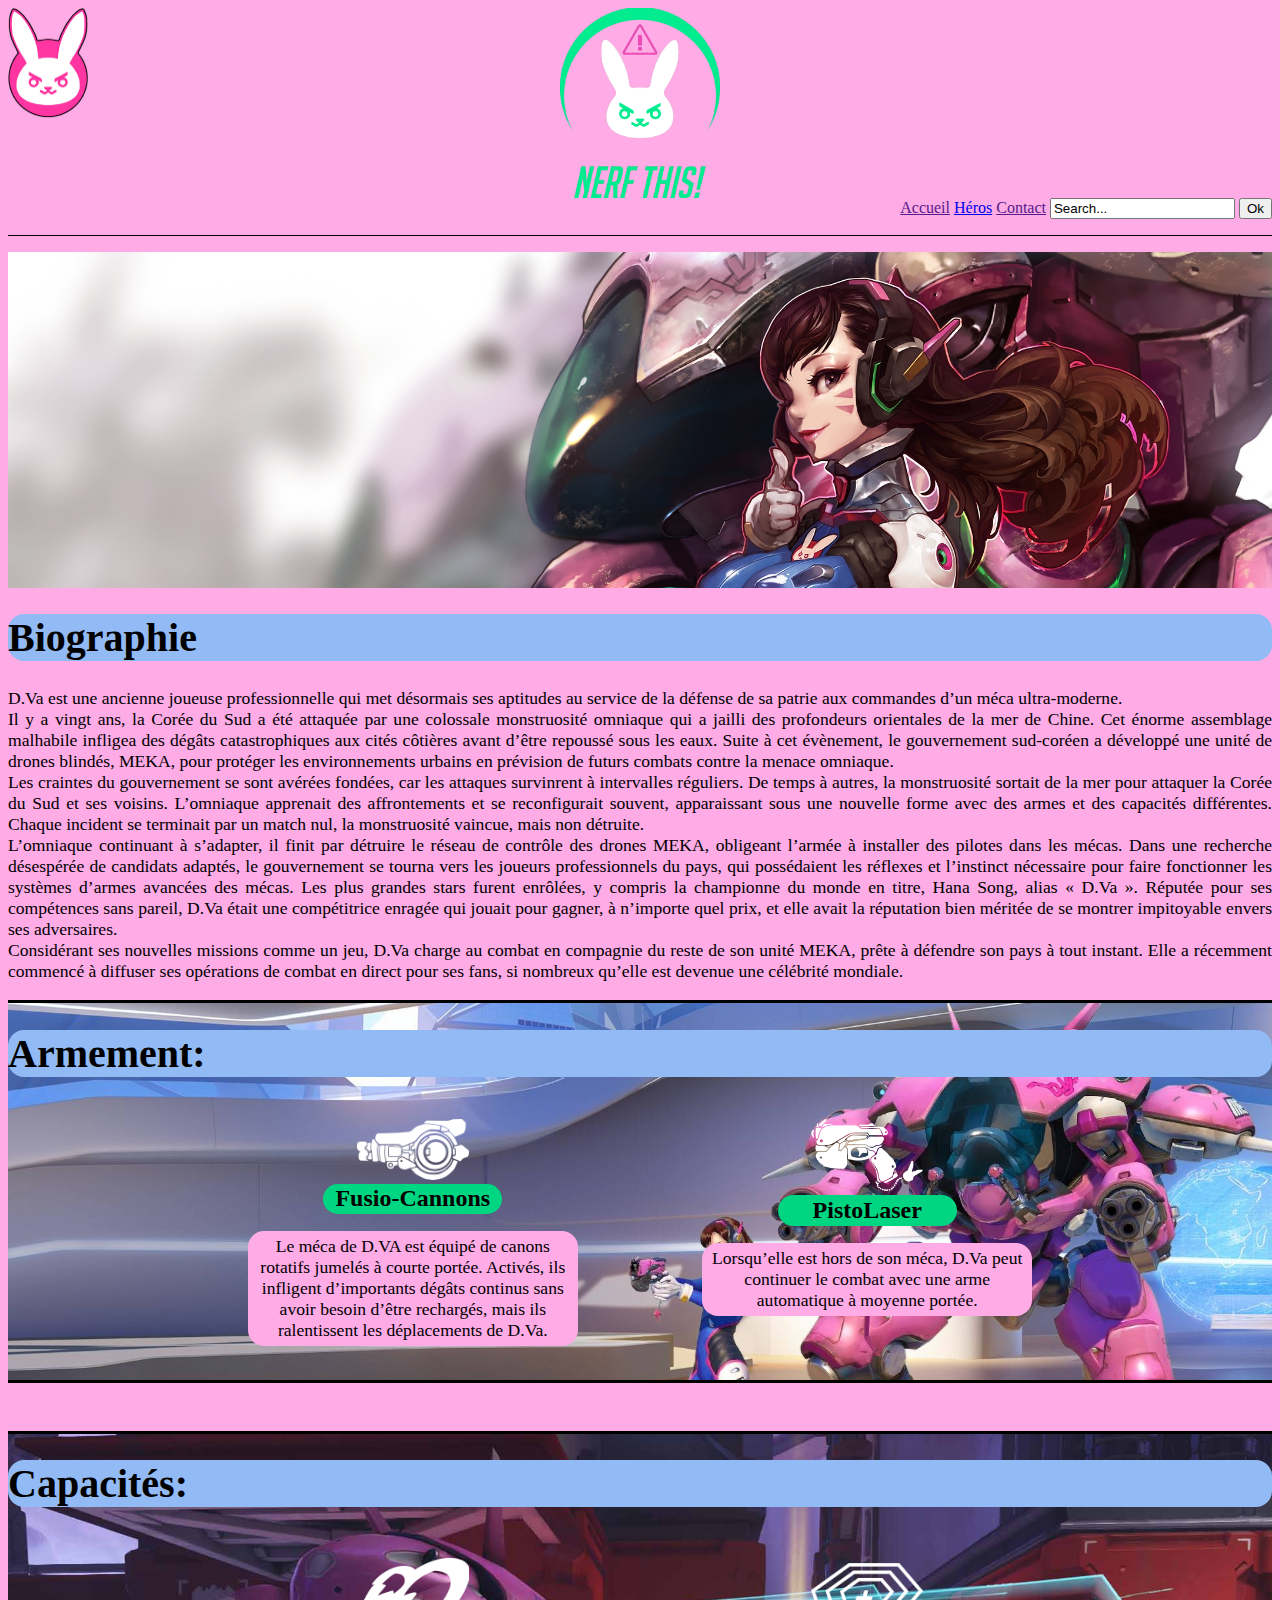
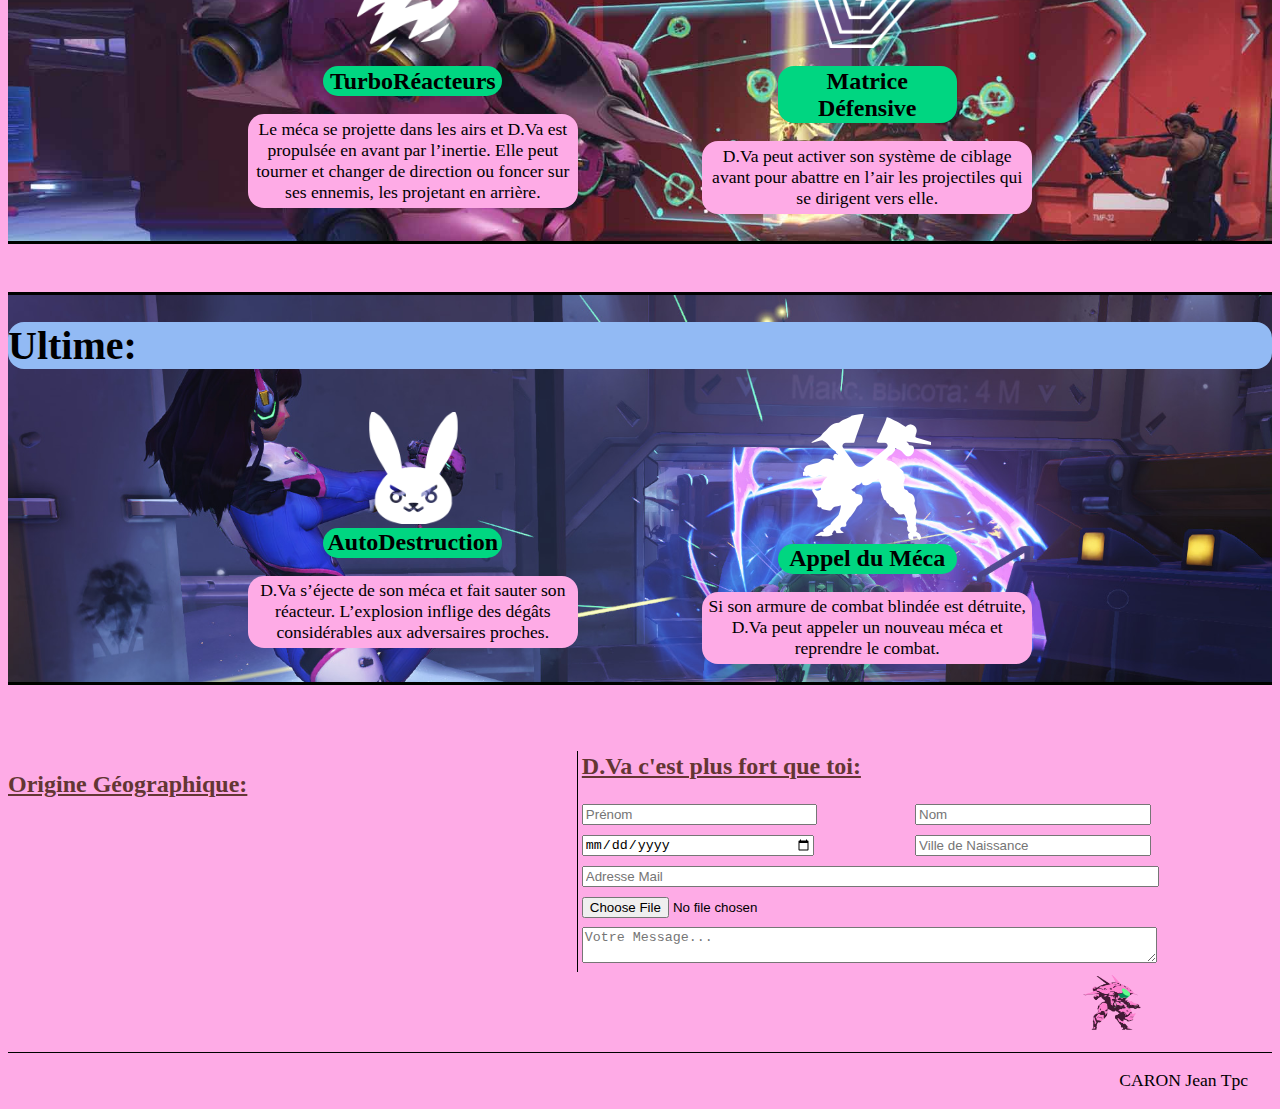
<file: Fiche Héros/D.Va/index.html>
<!DOCTYPE HTML>
<html lang="fr">
	<head>
		<meta charset="utf-8">
		<meta name="viewport" content="width=device-width, initial-scale=1.0, shrink-to-fit=no">
		<title>D.Va Overwatch</title>
		<link rel="stylesheet" href="css/style.css">
		<link rel="icon" href="img/LogoDVa.png">
		<!-- <audio autoplay loop>
			<source src="music/Just a game - Nightcore.mp3" type="audio/mpeg"/>
		</audio> -->

	</head>
	<body>
		<div id="header">
			<img src="img/LogoDVa.png" alt="Logo" id="LogoDVa"/>
			<img src="img/NerfThis.png" alt="Nerf This!" id="Nerf"/>
			<div id="case">
				<a id="Accueil" href="">Accueil</a>
				<a id="Heros" href="../../Héros/Heros.html">Héros</a>
				<a id="Contact" href="">Contact</a>
				<form action="" class="formulaire">
					<input class="champ" type="text" value="Search..."/>
					<input class="bouton" type="button" value="Ok"/>
				</form>	
			</div>
			
		</div>
		<div id="imageback">
		</div>
		<h1 id="chapitre">Biographie</h1>
		<p>D.Va est une ancienne joueuse professionnelle qui met désormais ses aptitudes au service de la défense de sa patrie aux commandes d’un méca ultra-moderne.</br>
		Il y a vingt ans, la Corée du Sud a été attaquée par une colossale monstruosité omniaque qui a jailli des profondeurs orientales de la mer de Chine. Cet énorme assemblage malhabile infligea des dégâts catastrophiques aux cités côtières avant d’être repoussé sous les eaux. Suite à cet évènement, le gouvernement sud-coréen a développé une unité de drones blindés, MEKA, pour protéger les environnements urbains en prévision de futurs combats contre la menace omniaque.</br>
		Les craintes du gouvernement se sont avérées fondées, car les attaques survinrent à intervalles réguliers. De temps à autres, la monstruosité sortait de la mer pour attaquer la Corée du Sud et ses voisins. L’omniaque apprenait des affrontements et se reconfigurait souvent, apparaissant sous une nouvelle forme avec des armes et des capacités différentes. Chaque incident se terminait par un match nul, la monstruosité vaincue, mais non détruite.</br>
		L’omniaque continuant à s’adapter, il finit par détruire le réseau de contrôle des drones MEKA, obligeant l’armée à installer des pilotes dans les mécas. Dans une recherche désespérée de candidats adaptés, le gouvernement se tourna vers les joueurs professionnels du pays, qui possédaient les réflexes et l’instinct nécessaire pour faire fonctionner les systèmes d’armes avancées des mécas. Les plus grandes stars furent enrôlées, y compris la championne du monde en titre, Hana Song, alias « D.Va ». Réputée pour ses compétences sans pareil, D.Va était une compétitrice enragée qui jouait pour gagner, à n’importe quel prix, et elle avait la réputation bien méritée de se montrer impitoyable envers ses adversaires.</br>
		Considérant ses nouvelles missions comme un jeu, D.Va charge au combat en compagnie du reste de son unité MEKA, prête à défendre son pays à tout instant. Elle a récemment commencé à diffuser ses opérations de combat en direct pour ses fans, si nombreux qu’elle est devenue une célébrité mondiale.<br></p>
		<div id="Armes">
			<h1 id="chapitre">Armement:</h1>
			<ul id="Arme1">
				<li><img src="img/Fusio.png" alt="Fusio-Cannons" id="Fusio"/></li>
				<li><h2 id="FusioC">Fusio-Cannons</h2></li>
				<li><p id="dFusioC">Le méca de D.VA est équipé de canons rotatifs jumelés à courte portée. Activés, ils infligent d’importants dégâts continus sans avoir besoin d’être rechargés, mais ils ralentissent les déplacements de D.Va.</p></li>	
			</ul>

			<ul id="Arme2">
				<li><img src="img/Pisto.png" alt="PistoLaser" id="Pisto"/></li>		
				<li><h2 id="PistoL">PistoLaser</h2></li>
				<li><p id="dPistoL">Lorsqu’elle est hors de son méca, D.Va peut continuer le combat avec une arme automatique à moyenne portée.</p></li>		
			</ul>
		</div>
		<div id="Capacités">
			<h1 id="chapitre">Capacités:</h1>
			<ul id="Capacité1">
				<li><img src="img/Turbo.png" alt="TurboRéacteurs" id="Turbo"/></li>
				<li><h2 id="TurboR">TurboRéacteurs</h2></li>		
				<li><p id="dTurboR">Le méca se projette dans les airs et D.Va est propulsée en avant par l’inertie. Elle peut tourner et changer de direction ou foncer sur ses ennemis, les projetant en arrière.</p></li>
			</ul>
			<ul id="Capacité2">
				<li><img src="img/Matrice.png" alt="Matrice Défensive" id="Matrice"/></li>	
				<li><h2 id="MatriceDef">Matrice Défensive</h2></li>
				<li><p id="dMatriceDef">D.Va peut activer son système de ciblage avant pour abattre en l’air les projectiles qui se dirigent vers elle.</p></li>
			</ul>
		</div>
		<div id="Ultime">
			<h1 id="chapitre">Ultime:</h1>
			<ul id="Ultime1">
				<li><img src="img/AutoDestruction.png" alt="AutoDestruction" id="AutoD"/></li>	
				<li><h2 id="Auto">AutoDestruction</h2></li>
				<li><p id="dAuto">D.Va s’éjecte de son méca et fait sauter son réacteur. L’explosion inflige des dégâts considérables aux adversaires proches.</p></li>
			</ul>
			<ul id="Ultime2">
				<li><img src="img/Appel Meca.png" alt="Appel du Méca" id="AppelMeca"/></li>	
				<li><h2 id="Appel">Appel du Méca</h2></li>
				<li><p id="dAppel">Si son armure de combat blindée est détruite, D.Va peut appeler un nouveau méca et reprendre le combat.</p></li>
			</ul>	
		</div>
		<div id="part2">
			<ul id="geo">
				<li id="titre"><h2>Origine Géographique:</h2></li>
				<li id="map">
					<iframe src="https://www.google.com/maps/embed?pb=!1m18!1m12!1m3!1d417386.4421144571!2d128.76842636113489!3d35.18575006953197!2m3!1f0!2f0!3f0!3m2!1i1024!2i768!4f13.1!3m3!1m2!1s0x3568ebdbcbd498a9%3A0x2eaa8fd5c261b198!2sBusan%2C+Cor%C3%A9e+du+Sud!5e0!3m2!1sfr!2sfr!4v1488459005855" width="100%" height="auto" frameborder="0" style="border:0" allowfullscreen></iframe>
				</li>
			</ul>
			<ul id="form">
				<li id="titre"><h2>D.Va c'est plus fort que toi:</h2></li>	
				<li id="formulaire">
					<form method="post">
						<input type="text" name="Prenom" id="prenom" placeholder="Prénom"/>
						<input type="text" name="Nom" id="nom" placeholder="Nom"/>
						<input type="date" name="Date" id="date"placeholder="Date de Naissance"/>
						<input type="text" name="Ville" id="ville" placeholder="Ville de Naissance"/>
						<input type="mail" name="Mail" id="mail" placeholder="Adresse Mail"/>
						<input type="file" name="fichier" id="photo"/>
						<textarea name="Message" id="message" placeholder="Votre Message..."></textarea>
						<input type="image" src="img/Meka.png"	name="Ok" id="ok"/>
					</form>
				</li>
			</ul>
		</div>
		<div id="footer">
			<p>CARON Jean Tpc</p>
		</div>
		<script>if(typeof console!='undefined') console.debug('Affichage du Body HTML');
		</script>
	</body>
</html>
</file>
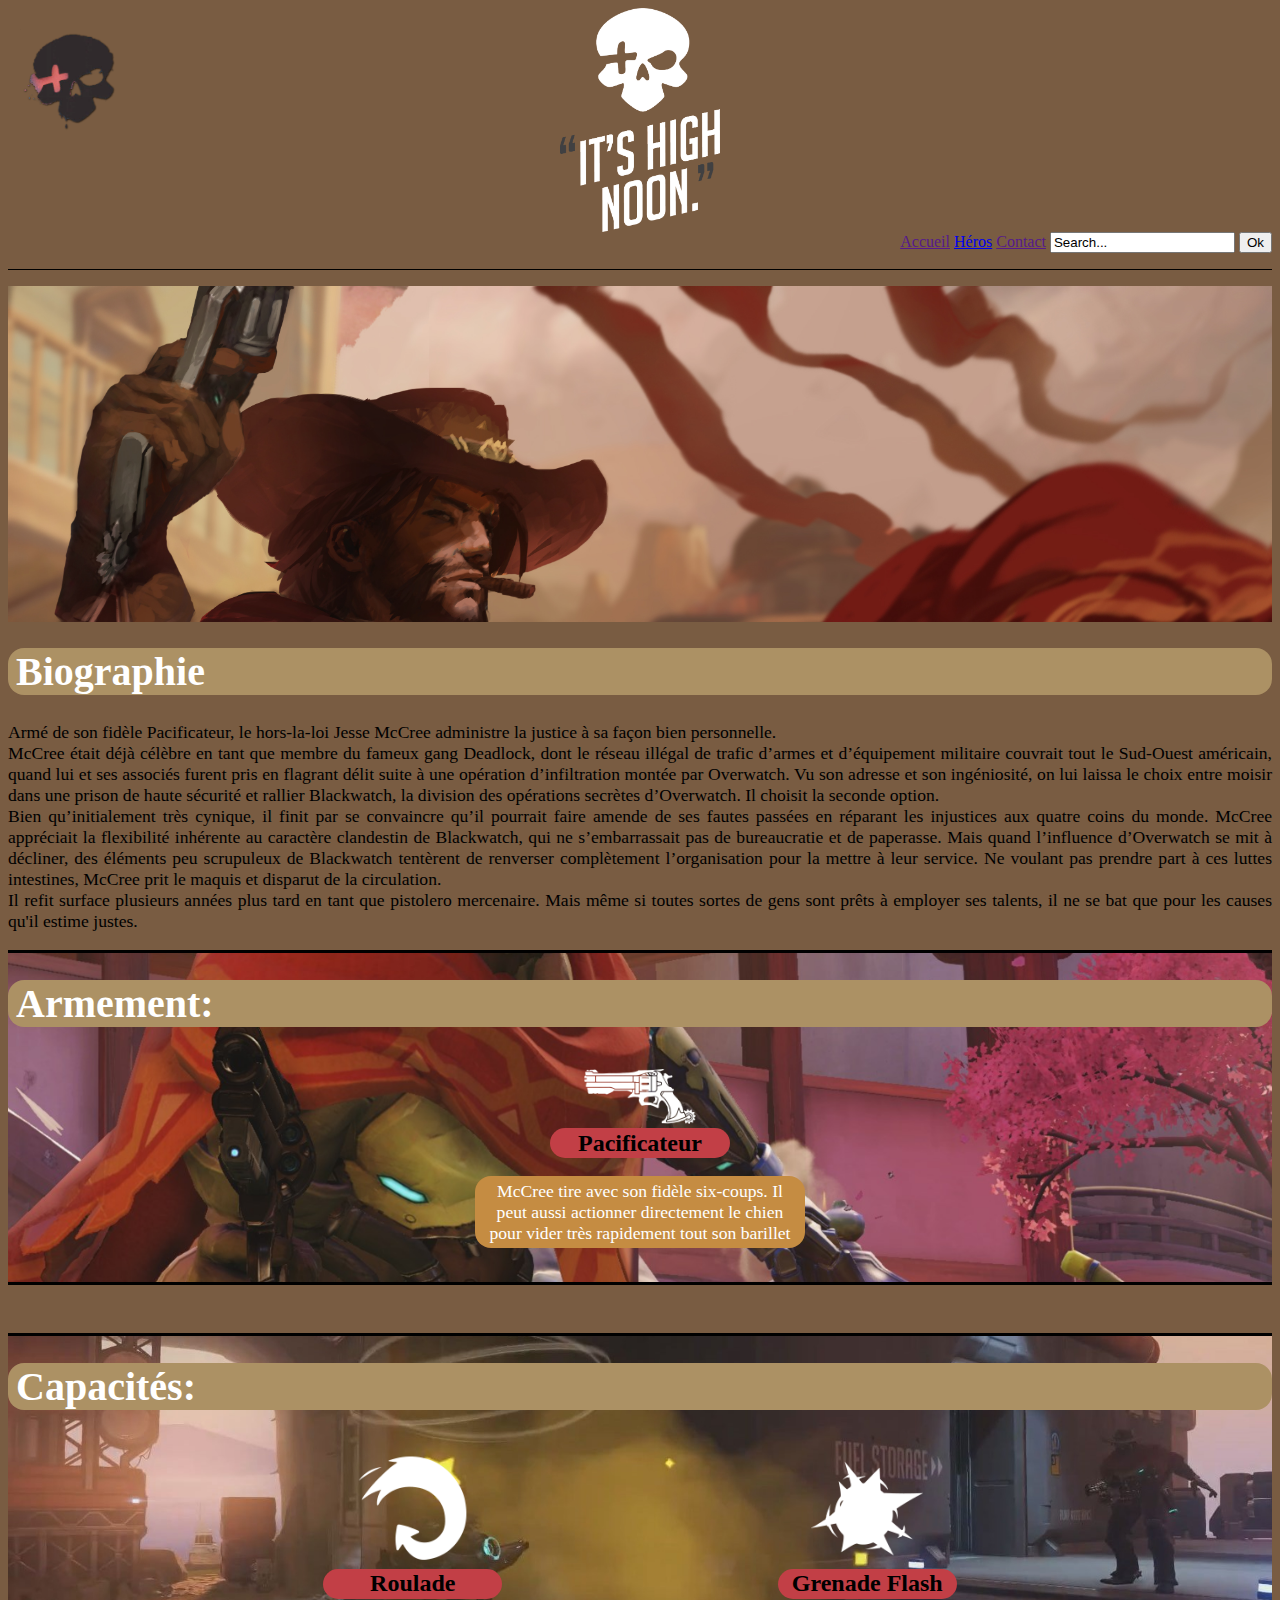
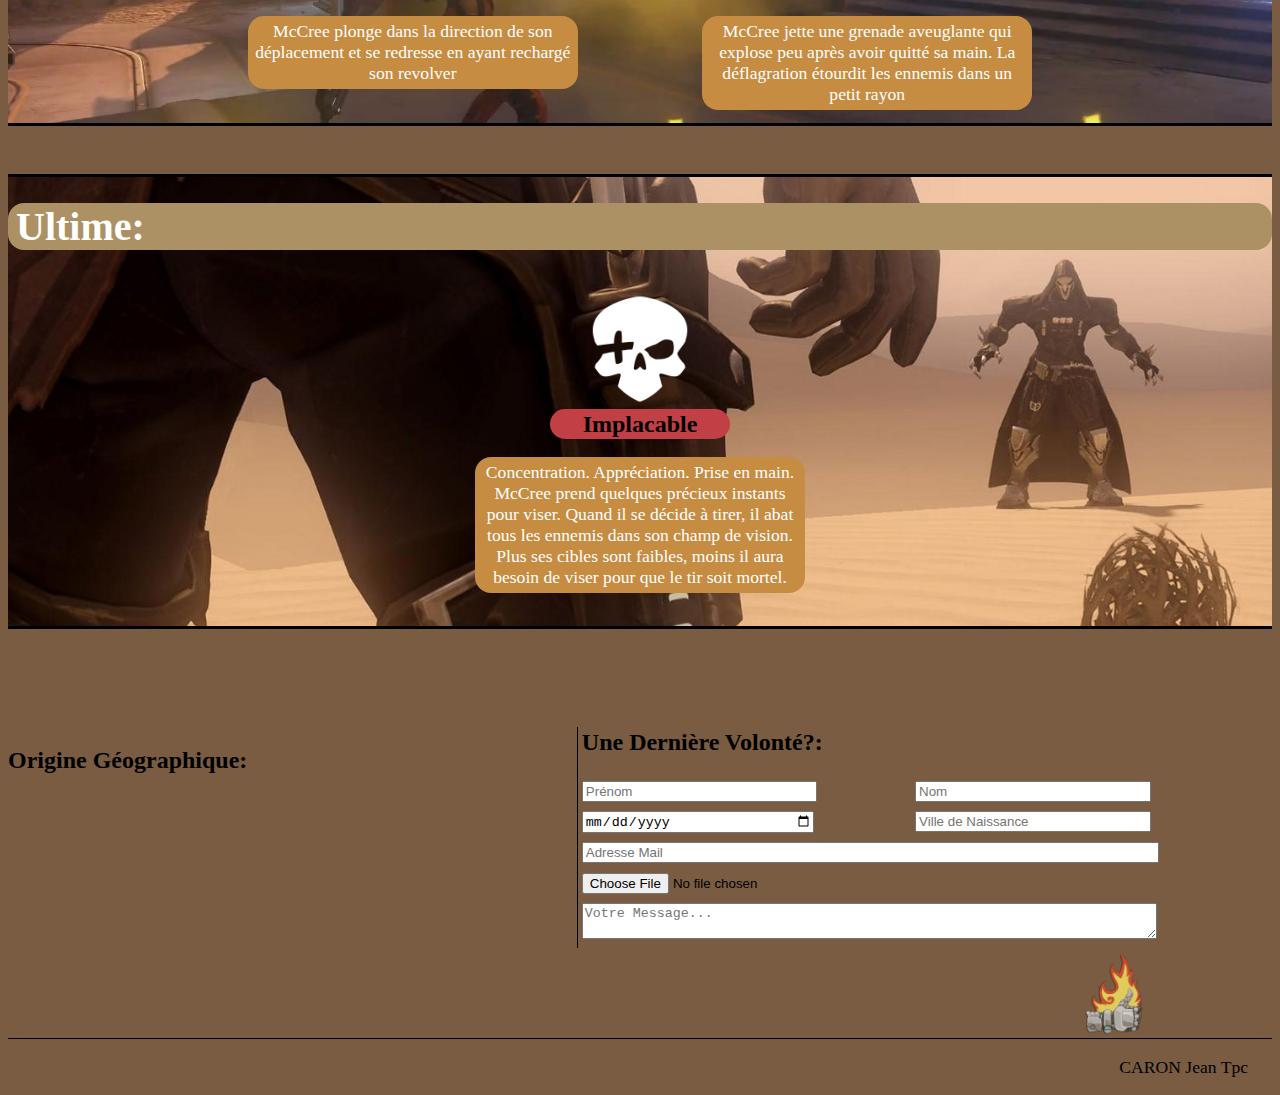
<file: Fiche Héros/McCree/index.html>
<!DOCTYPE HTML>
<html lang="fr">
	<head>
		<meta charset="utf-8">
		<meta name="viewport" content="width=device-width, initial-scale=1.0, shrink-to-fit=no">
		<title>McCree Overwatch</title>
		<link rel="stylesheet" href="css/style.css">
		<link rel="icon" href="img/LogoMccree.png">
		<!-- <audio autoplay loop>
			<source src="music/Le Bon, la Brute et le Truand.mp3" type="audio/mpeg"/>
		</audio> -->

	</head>
	<body>
		<div id="header">
			<img src="img/LogoMccree.png" alt="Logo" id="LogoMcCree"/>
			<img src="img/High Noon2.png" alt="High Noon" id="HN"/>
			<div id="case">
				<a id="Accueil" href="">Accueil</a>
				<a id="Heros" href="../../Héros/Heros.html">Héros</a>
				<a id="Contact" href="">Contact</a>
				<form action="" class="formulaire">
					<input class="champ" type="text" value="Search..."/>
					<input class="bouton" type="button" value="Ok"/>
				</form>	
			</div>
			
		</div>
		<div id="imageback">
		</div>
		<h1 id="chapitre"> Biographie </h1>
		<p>Armé de son fidèle Pacificateur, le hors-la-loi Jesse McCree administre la justice à sa façon bien personnelle.</br>
		McCree était déjà célèbre en tant que membre du fameux gang Deadlock, dont le réseau illégal de trafic d’armes et d’équipement militaire couvrait tout le Sud-Ouest américain, quand lui et ses associés furent pris en flagrant délit suite à une opération d’infiltration montée par Overwatch. Vu son adresse et son ingéniosité, on lui laissa le choix entre moisir dans une prison de haute sécurité et rallier Blackwatch, la division des opérations secrètes d’Overwatch. Il choisit la seconde option.</br>
		Bien qu’initialement très cynique, il finit par se convaincre qu’il pourrait faire amende de ses fautes passées en réparant les injustices aux quatre coins du monde. McCree appréciait la flexibilité inhérente au caractère clandestin de Blackwatch, qui ne s’embarrassait pas de bureaucratie et de paperasse. Mais quand l’influence d’Overwatch se mit à décliner, des éléments peu scrupuleux de Blackwatch tentèrent de renverser complètement l’organisation pour la mettre à leur service. Ne voulant pas prendre part à ces luttes intestines, McCree prit le maquis et disparut de la circulation.</br>
		Il refit surface plusieurs années plus tard en tant que pistolero mercenaire. Mais même si toutes sortes de gens sont prêts à employer ses talents, il ne se bat que pour les causes qu'il estime justes.<br></p>
			<div id="competences">	
				<div id="Armes">
					<h1 id="chapitre"> Armement: </h1>
					<ul id="Arme1">
						<li><img src="img/Pacificateur.png" alt="Le Pacificateur" id="Pacificateur"/></li>
						<li><h2 id="pacif">Pacificateur</h2></li>
						<li><p id="Dpacif">McCree tire avec son fidèle six-coups. Il peut aussi actionner directement le chien pour vider très rapidement tout son barillet</p></li>	
					</ul>
				</div>
				<div id="Capacités">
					<h1 id="chapitre"> Capacités: </h1>
					<ul id="Capacité1">
						<li><img src="img/Roulade.png" alt="Roulade" id="Roulade"/></li>
						<li><h2 id="roul">Roulade</h2></li>		
						<li><p id="Droul">McCree plonge dans la direction de son déplacement et se redresse en ayant rechargé son revolver</p></li>
					</ul>
					<ul id="Capacité2">
						<li><img src="img/Flash.png" alt="Grenade Flash" id="Flash"/></li>	
						<li><h2 id="grenade">Grenade Flash</h2></li>
						<li><p id="Dgrenade">McCree jette une grenade aveuglante qui explose peu après avoir quitté sa main. La déflagration étourdit les ennemis dans un petit rayon</p></li>
					</ul>
				</div>		
				<div id="Ultime">
					<h1 id="chapitre"> Ultime: </h1>
					<ul id="Ultime1">
						<li><img src="img/Implacable.png" alt="Implacable" id="Implacable"/></li>	
						<li><h2 id="ulti">Implacable</h2></li>
						<li><p id="Dulti">Concentration. Appréciation. Prise en main. McCree prend quelques précieux instants pour viser. Quand il se décide à tirer, il abat tous les ennemis dans son champ de vision. Plus ses cibles sont faibles, moins il aura besoin de viser pour que le tir soit mortel.</p></li>
					</ul>
				</div>
			</div>	
		<div id="part2">
			<ul id="geo">
				<li id="titre"><h2>Origine Géographique:</h2></li>
				<li id="map">
					<iframe src="https://www.google.com/maps/embed?pb=!1m18!1m12!1m3!1d103704.88926062183!2d-106.05307635958977!3d35.68247311727183!2m3!1f0!2f0!3f0!3m2!1i1024!2i768!4f13.1!3m3!1m2!1s0x87185043e79852a9%3A0x8c902373fd88df40!2sSanta+Fe%2C+Nouveau-Mexique%2C+%C3%89tats-Unis!5e0!3m2!1sfr!2sfr!4v1489059664433" width="100%" height="auto" frameborder="0" style="border:0" allowfullscreen></iframe>
				</li>		
			</ul>
			<ul id="form">
				<li id="titre"><h2>Une Dernière Volonté?:</h2></li>	
				<li id="formulaire">
					<form method="post">
						<input type="text" name="Prenom" id="prenom" placeholder="Prénom"/>
						<input type="text" name="Nom" id="nom" placeholder="Nom"/>
						<input type="date" name="Date" id="date"placeholder="Date de Naissance"/>
						<input type="text" name="Ville" id="ville" placeholder="Ville de Naissance"/>
						<input type="mail" name="Mail" id="mail" placeholder="Adresse Mail"/>
						<input type="file" name="fichier" id="photo"/>
						<textarea name="Message" id="message" placeholder="Votre Message..."></textarea>
						<input type="image" src="img/icon McCree.png"	name="Ok" id="ok"/>
					</form>
				</li>
			</ul>
		</div>
		<div id="footer">
			<p>CARON Jean Tpc</p>
		</div>
		<script>if(typeof console!='undefined') console.debug('Affichage du Body HTML');
		</script>
	</body>
</html>
</file>
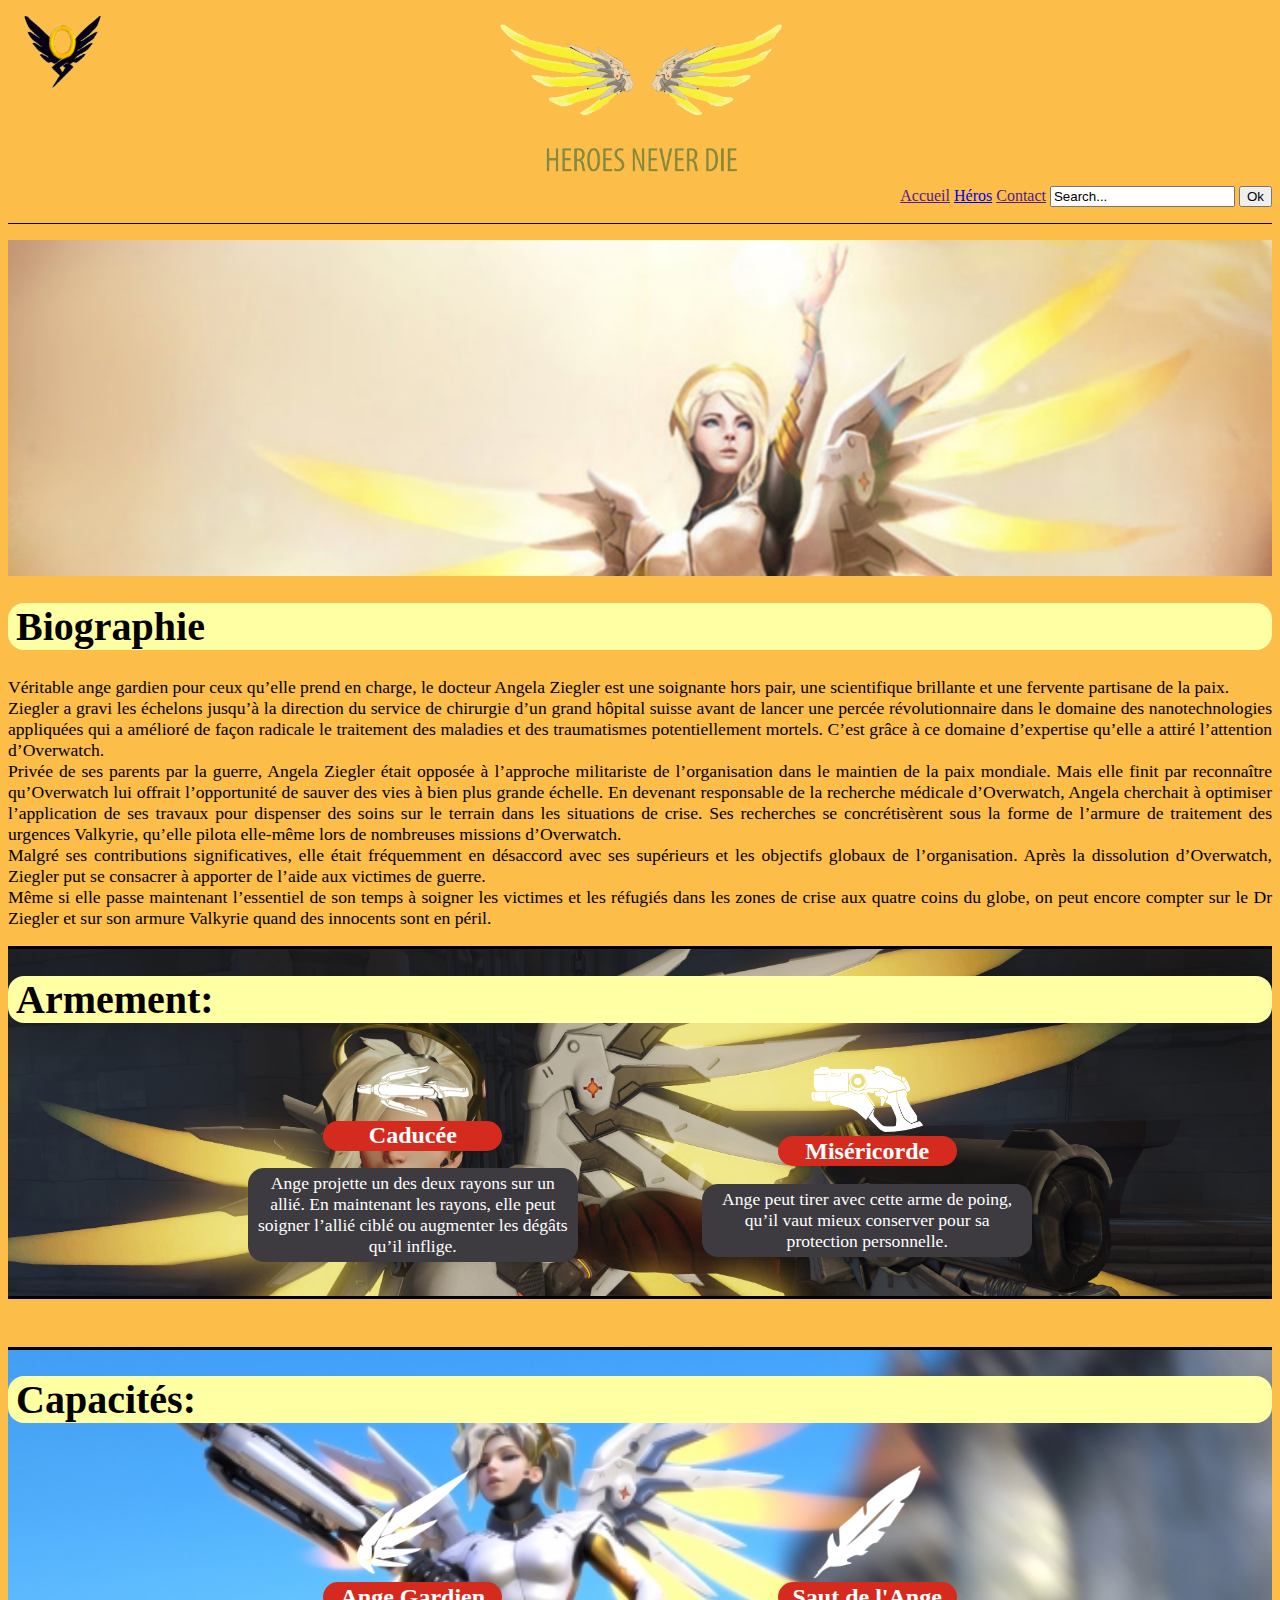
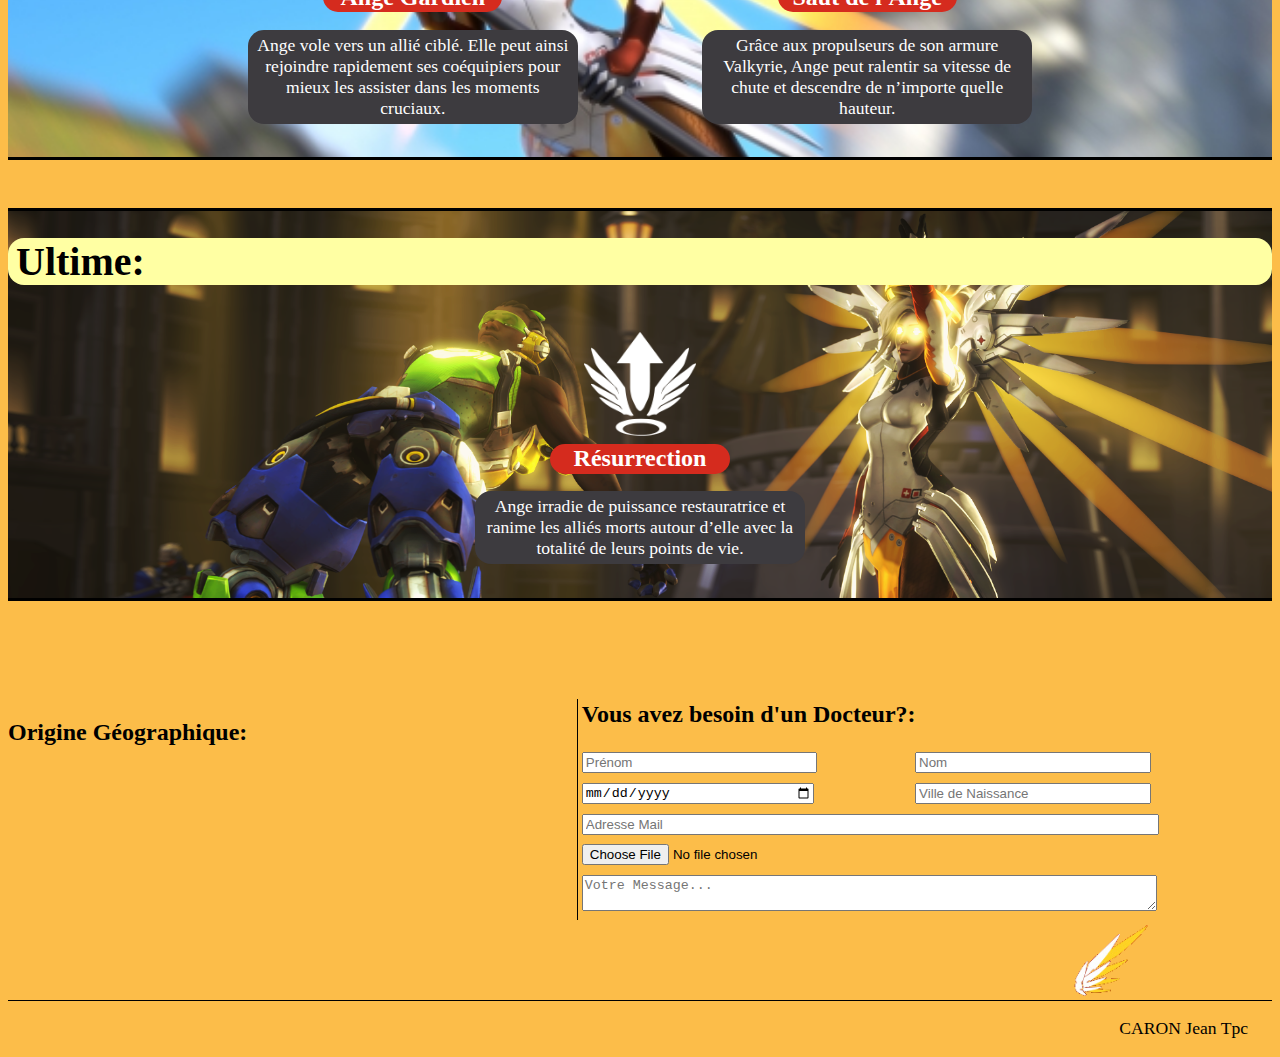
<file: Fiche Héros/Mercy/index.html>
<!DOCTYPE HTML>
<html lang="fr">
	<head>
		<meta charset="utf-8">
		<meta name="viewport" content="width=device-width, initial-scale=1.0, shrink-to-fit=no">
		<title>Mercy Overwatch</title>
		<link rel="stylesheet" href="css/style.css">
		<link rel="icon" href="img/LogoMercy.png">
		<!-- <audio autoplay loop>
			<source src="music/Mirai Nikki - Minene Death Theme.mp3" type="audio/mpeg"/>
		</audio> -->

	</head>
	<body>
		<div id="header">
			<img src="img/LogoMercy.png" alt="Logo" id="LogoMercy"/>
			<img src="img/HeroesNeverDie.png" alt="Heroes Never Die" id="HND"/>
			<div id="case">
				<a id="Accueil" href="">Accueil</a>
				<a id="Heros" href="../../Héros/Heros.html">Héros</a>
				<a id="Contact" href="">Contact</a>
				<form action="" class="formulaire">
					<input class="champ" type="text" value="Search..."/>
					<input class="bouton" type="button" value="Ok"/>
				</form>	
			</div>
			
		</div>
		<div id="imageback">
		</div>
		<h1 id="chapitre">Biographie</h1>
		<p>Véritable ange gardien pour ceux qu’elle prend en charge, le docteur Angela Ziegler est une soignante hors pair, une scientifique brillante et une fervente partisane de la paix.<br>
		Ziegler a gravi les échelons jusqu’à la direction du service de chirurgie d’un grand hôpital suisse avant de lancer une percée révolutionnaire dans le domaine des nanotechnologies appliquées qui a amélioré de façon radicale le traitement des maladies et des traumatismes potentiellement mortels. C’est grâce à ce domaine d’expertise qu’elle a attiré l’attention d’Overwatch.<br>
		Privée de ses parents par la guerre, Angela Ziegler était opposée à l’approche militariste de l’organisation dans le maintien de la paix mondiale. Mais elle finit par reconnaître qu’Overwatch lui offrait l’opportunité de sauver des vies à bien plus grande échelle. En devenant responsable de la recherche médicale d’Overwatch, Angela cherchait à optimiser l’application de ses travaux pour dispenser des soins sur le terrain dans les situations de crise. Ses recherches se concrétisèrent sous la forme de l’armure de traitement des urgences Valkyrie, qu’elle pilota elle-même lors de nombreuses missions d’Overwatch.<br>
		Malgré ses contributions significatives, elle était fréquemment en désaccord avec ses supérieurs et les objectifs globaux de l’organisation. Après la dissolution d’Overwatch, Ziegler put se consacrer à apporter de l’aide aux victimes de guerre.<br>
		Même si elle passe maintenant l’essentiel de son temps à soigner les victimes et les réfugiés dans les zones de crise aux quatre coins du globe, on peut encore compter sur le Dr Ziegler et sur son armure Valkyrie quand des innocents sont en péril.<br></p>
			<div id="competences">	
				<div id="Armes">
					<h1 id="chapitre">Armement:</h1>
					<ul id="Arme1">
						<li><img src="img/Caducee.png" alt="Le Caducée" id="Cadu"/></li>
						<li><h2 id="cad">Caducée</h2></li>
						<li><p id="Dcad">Ange projette un des deux rayons sur un allié. En maintenant les rayons, elle peut soigner l’allié ciblé ou augmenter les dégâts qu’il inflige.</p></li>	
					</ul>

					<ul id="Arme2">
						<li><img src="img/Misericorde.png" alt="Le Miséricorde" id="Misé"/></li>		
						<li><h2 id="mis">Miséricorde</h2></li>
						<li><p id="Dmis">Ange peut tirer avec cette arme de poing, qu’il vaut mieux conserver pour sa protection personnelle.</p></li>		
					</ul>
				</div>
				<div id="Capacités">
					<h1 id="chapitre">Capacités:</h1>
					<ul id="Capacité1">
						<li><img src="img/Ange.png" alt="Ange Gardien" id="Ange"/></li>
						<li><h2 id="ang">Ange Gardien</h2></li>		
						<li><p id="Dang">Ange vole vers un allié ciblé. Elle peut ainsi rejoindre rapidement ses coéquipiers pour mieux les assister dans les moments cruciaux.</p></li>
					</ul>
					<ul id="Capacité2">
						<li><img src="img/Saut de l'ange.png" alt="Saut de l'Ange" id="Saut"/></li>	
						<li><h2 id="sautange">Saut de l'Ange</h2></li>
						<li><p id="Dsautange">Grâce aux propulseurs de son armure Valkyrie, Ange peut ralentir sa vitesse de chute et descendre de n’importe quelle hauteur.</p></li>
					</ul>
				</div>		
				<div id="Ultime">
					<h1 id="chapitre">Ultime:</h1>
					<ul id="Ultime1">
						<li><img src="img/Ultimate.png" alt="Résurrection" id="Ulti"/></li>	
						<li><h2 id="res">Résurrection</h2></li>
						<li><p id="Dres">Ange irradie de puissance restauratrice et ranime les alliés morts autour d’elle avec la totalité de leurs points de vie.</p></li>
					</ul>
				</div>
			</div>	
		<div id="part2">
			<ul id="geo">
				<li id="titre"><h2>Origine Géographique:</h2></li>
				<li id="map">
					<iframe src="https://www.google.com/maps/embed?pb=!1m18!1m12!1m3!1d86456.59681306228!2d8.466675111470304!3d47.37743366900345!2m3!1f0!2f0!3f0!3m2!1i1024!2i768!4f13.1!3m3!1m2!1s0x47900b9749bea219%3A0xe66e8df1e71fdc03!2sZurich%2C+Suisse!5e0!3m2!1sfr!2sfr!4v1486731396098" width="100%" height=auto frameborder="0" style="border:0" allowfullscreen></iframe>
				</li>		
			</ul>
			<ul id="form">
				<li id="titre"><h2>Vous avez besoin d'un Docteur?:</h2></li>	
				<li id="formulaire">
					<form method="post">
						<input type="text" name="Prenom" id="prenom" placeholder="Prénom"/>
						<input type="text" name="Nom" id="nom" placeholder="Nom"/>
						<input type="date" name="Date" id="date"placeholder="Date de Naissance"/>
						<input type="text" name="Ville" id="ville" placeholder="Ville de Naissance"/>
						<input type="mail" name="Mail" id="mail" placeholder="Adresse Mail"/>
						<input type="file" name="fichier" id="photo"/>
						<textarea name="Message" id="message" placeholder="Votre Message..."></textarea>
						<input type="image" src="img/Wings.png"	name="Ok" id="ok"/>
					</form>
				</li>
			</ul>
		</div>
		<div id="footer">
			<p>CARON Jean Tpc</p>
		</div>
		<script>if(typeof console!='undefined') console.debug('Affichage du Body HTML');
		</script>
	</body>
</html>
</file>
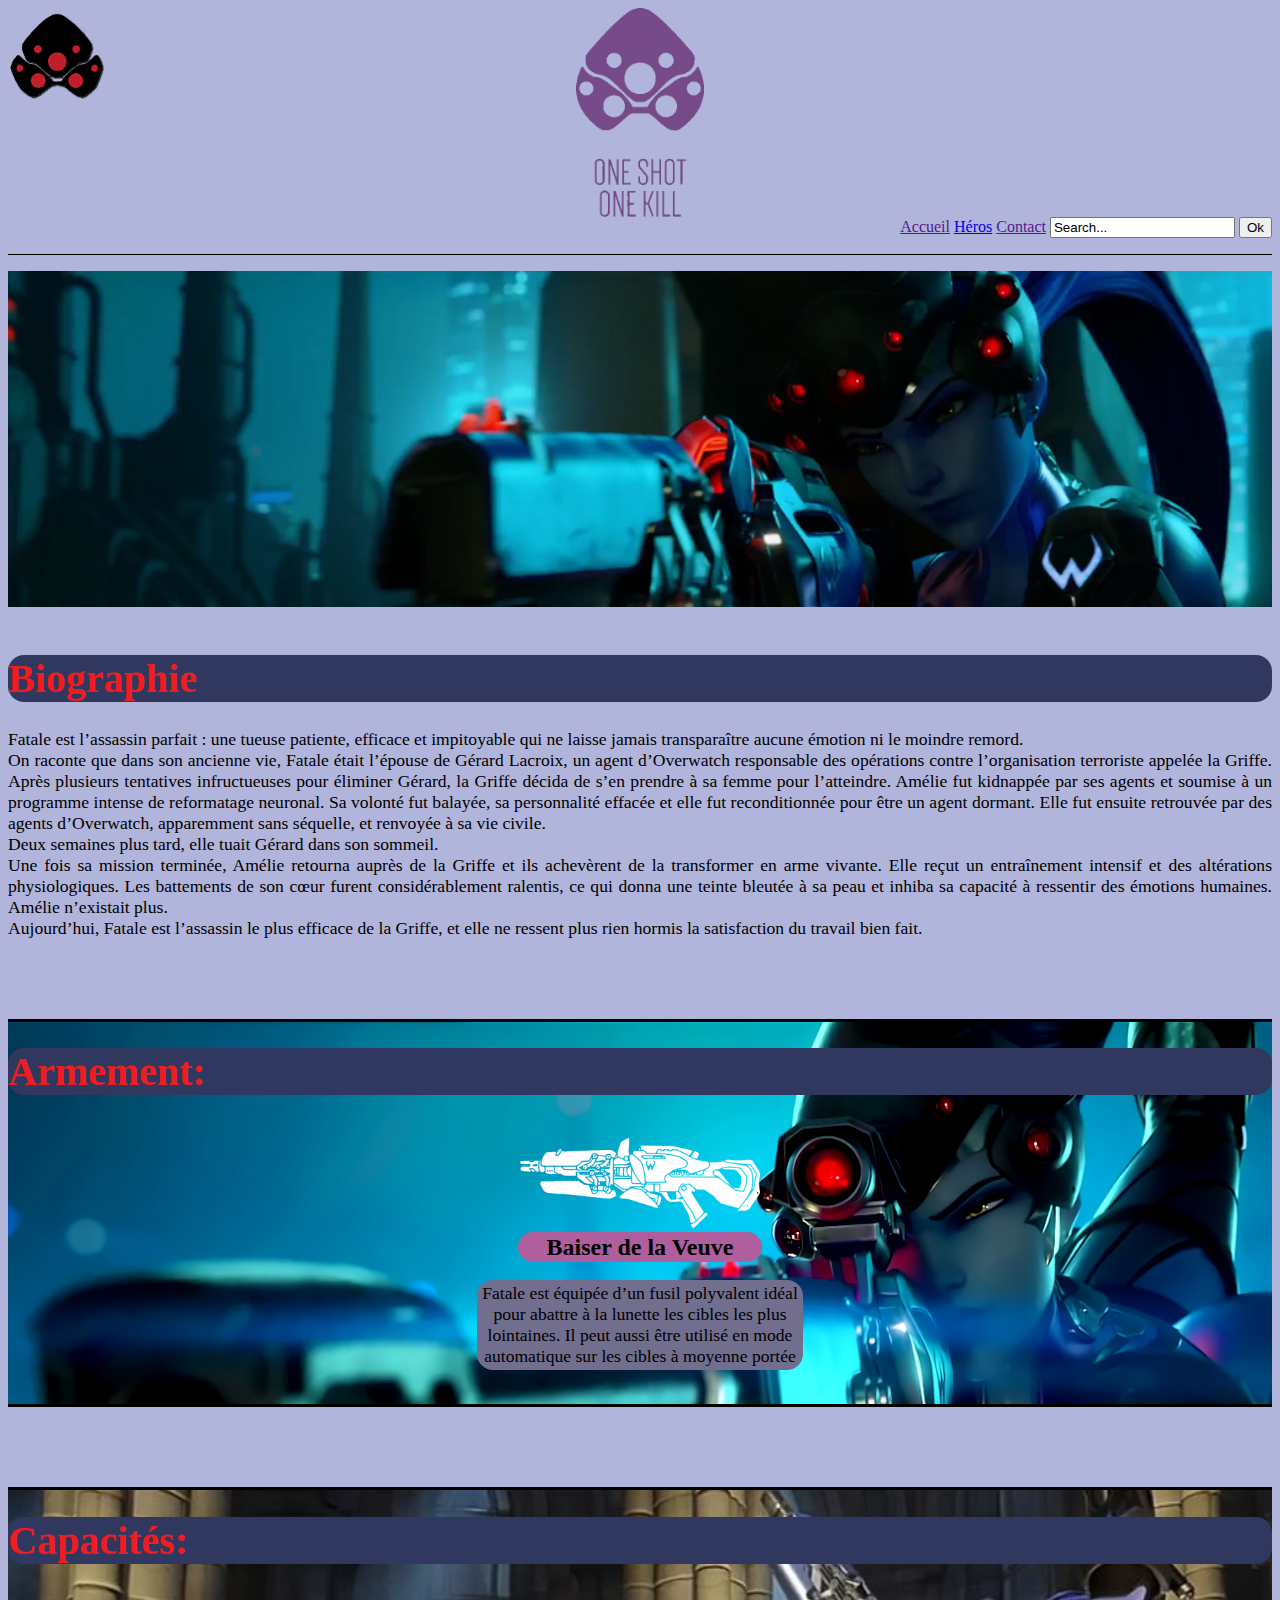
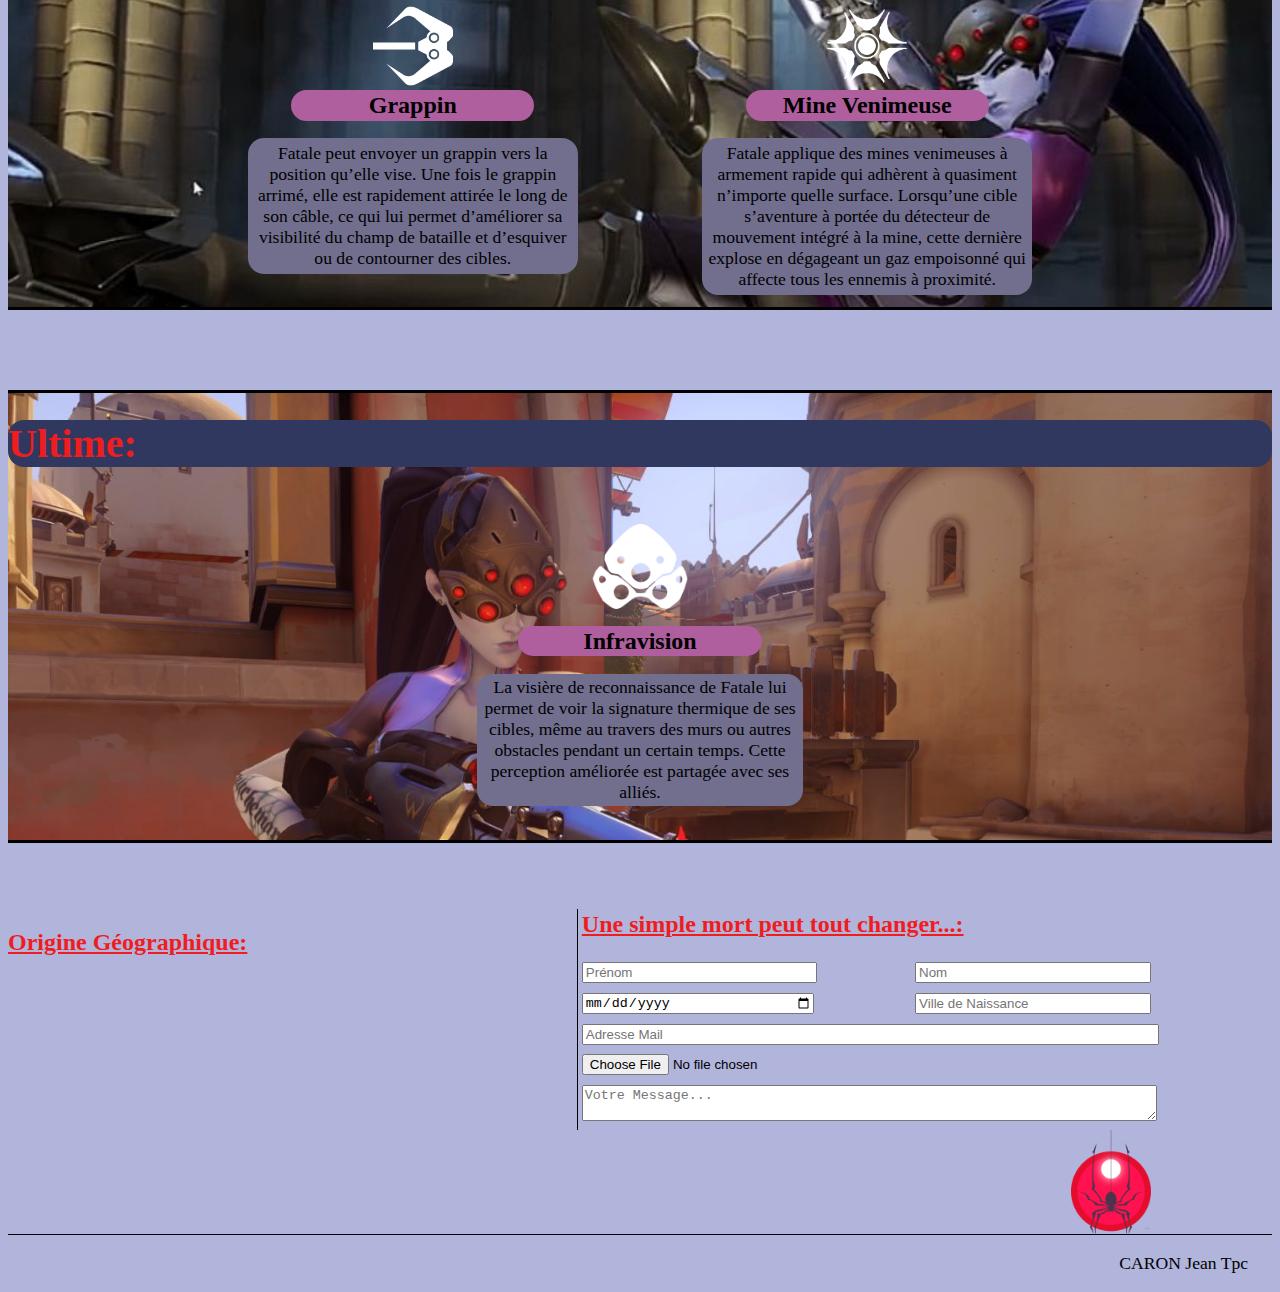
<file: Fiche Héros/Widowmaker/index.html>
<!DOCTYPE HTML>
<html lang="fr">
	<head>
		<meta charset="utf-8">
		<meta name="viewport" content="width=device-width, initial-scale=1.0, shrink-to-fit=no">
		<title>Widowmaker Overwatch</title>
		<link rel="stylesheet" href="css/style.css">
		<link rel="icon" href="img/LogoWidow.png">
		<!-- <audio autoplay loop>
			<source src="music/Widowmaker Best Theme.mp3" type="audio/mpeg"/>
		</audio> -->
	</head>
	<body>
		<div id="header">
			<img src="img/LogoWidow.png" alt="Logo" id="LogoWidow"/>
			<img src="img/One Shot.png" alt="OneShot" id="OSOK"/>
			<div id="case">
				<a id="Accueil" href="">Accueil</a>
				<a id="Heros" href="../../Héros/Heros.html">Héros</a>
				<a id="Contact" href="">Contact</a>
				<form action="" class="formulaire">
					<input class="champ" type="text" value="Search..."/>
					<input class="bouton" type="button" value="Ok"/>
				</form>	
			</div>
			
		</div>
		<div id="imageback">
		</div>
		<div id="bio">
			<h1 id="chapitre">Biographie</h1>
			<p>Fatale est l’assassin parfait : une tueuse patiente, efficace et impitoyable qui ne laisse jamais transparaître aucune émotion ni le moindre remord.</br>
			On raconte que dans son ancienne vie, Fatale était l’épouse de Gérard Lacroix, un agent d’Overwatch responsable des opérations contre l’organisation terroriste appelée la Griffe. Après plusieurs tentatives infructueuses pour éliminer Gérard, la Griffe décida de s’en prendre à sa femme pour l’atteindre. Amélie fut kidnappée par ses agents et soumise à un programme intense de reformatage neuronal. Sa volonté fut balayée, sa personnalité effacée et elle fut reconditionnée pour être un agent dormant. Elle fut ensuite retrouvée par des agents d’Overwatch, apparemment sans séquelle, et renvoyée à sa vie civile.</br>
			Deux semaines plus tard, elle tuait Gérard dans son sommeil.</br>
			Une fois sa mission terminée, Amélie retourna auprès de la Griffe et ils achevèrent de la transformer en arme vivante. Elle reçut un entraînement intensif et des altérations physiologiques. Les battements de son cœur furent considérablement ralentis, ce qui donna une teinte bleutée à sa peau et inhiba sa capacité à ressentir des émotions humaines. Amélie n’existait plus.</br>
			Aujourd’hui, Fatale est l’assassin le plus efficace de la Griffe, et elle ne ressent plus rien hormis la satisfaction du travail bien fait.<br></p>
		</div>
		<div id="Armes">
			<h1 id="chapitre">Armement:</h1>
			<ul id="Arme1">
				<li><img src="img/Baiser de la Veuve.png" alt="Baiser de la Veuve" id="Sniper"/></li>
				<li><h2 id="Baiser">Baiser de la Veuve</h2></li>
				<li><p id="dBaiser">Fatale est équipée d’un fusil polyvalent idéal pour abattre à la lunette les cibles les plus lointaines. Il peut aussi être utilisé en mode automatique sur les cibles à moyenne portée</p></li>	
			</ul>
		</div>
		<div id="Capacités">
			<h1 id="chapitre">Capacités:</h1>
			<ul id="Capacité1">
				<li><img src="img/Grappin.png" alt="Grappin" id="Grappin"/></li>
				<li><h2 id="Grap">Grappin</h2></li>		
				<li><p id="dGrap">Fatale peut envoyer un grappin vers la position qu’elle vise. Une fois le grappin arrimé, elle est rapidement attirée le long de son câble, ce qui lui permet d’améliorer sa visibilité du champ de bataille et d’esquiver ou de contourner des cibles.</p></li>
			</ul>
			<ul id="Capacité2">
				<li><img src="img/Mine.png" alt="Mine Venimeuse" id="Mine"/></li>	
				<li><h2 id="MineV">Mine Venimeuse</h2></li>
				<li><p id="dMineV">Fatale applique des mines venimeuses à armement rapide qui adhèrent à quasiment n’importe quelle surface. Lorsqu’une cible s’aventure à portée du détecteur de mouvement intégré à la mine, cette dernière explose en dégageant un gaz empoisonné qui affecte tous les ennemis à proximité.</p></li>
			</ul>
		</div>
		<div id="Ultime">
			<h1 id="chapitre">Ultime:</h1>
			<ul id="Ultime1">
				<li><img src="img/Infravision.png" alt="Infravision" id="Infra"/></li>	
				<li><h2 id="Infrav">Infravision</h2></li>
				<li><p id="dInfrav">La visière de reconnaissance de Fatale lui permet de voir la signature thermique de ses cibles, même au travers des murs ou autres obstacles pendant un certain temps. Cette perception améliorée est partagée avec ses alliés.</p></li>
			</ul>
		</div>
		<div id="part2">
			<ul id="geo">
				<li id="titre"><h2>Origine Géographique:</h2></li>
				<li id="map">
					<iframe src="https://www.google.com/maps/embed?pb=!1m18!1m12!1m3!1d88866.32713667935!2d6.053514352760106!3d45.8898586056275!2m3!1f0!2f0!3f0!3m2!1i1024!2i768!4f13.1!3m3!1m2!1s0x478b8ffa1c0551c9%3A0x42781681620534ba!2sAnnecy!5e0!3m2!1sfr!2sfr!4v1488551792062" width="100%" height="auto" frameborder="0" style="border:0" allowfullscreen></iframe>
				</li>		
			</ul>
			<ul id="form">
				<li id="titre"><h2>Une simple mort peut tout changer...:</h2></li>	
				<li id="formulaire">
					<form method="post">
						<input type="text" name="Prenom" id="prenom" placeholder="Prénom"/>
						<input type="text" name="Nom" id="nom" placeholder="Nom"/>
						<input type="date" name="Date" id="date"placeholder="Date de Naissance"/>
						<input type="text" name="Ville" id="ville" placeholder="Ville de Naissance"/>
						<input type="mail" name="Mail" id="mail" placeholder="Adresse Mail"/>
						<input type="file" name="fichier" id="photo"/>
						<textarea name="Message" id="message" placeholder="Votre Message..."></textarea>
						<input type="image" src="img/spider.png"	name="Ok" id="ok"/>
					</form>
				</li>
			</ul>
		</div>
		<div id="footer">
			<p>CARON Jean Tpc</p>
		</div>
		<script>if(typeof console!='undefined') console.debug('Affichage du Body HTML');
		</script>
	</body>
</html>
</file>
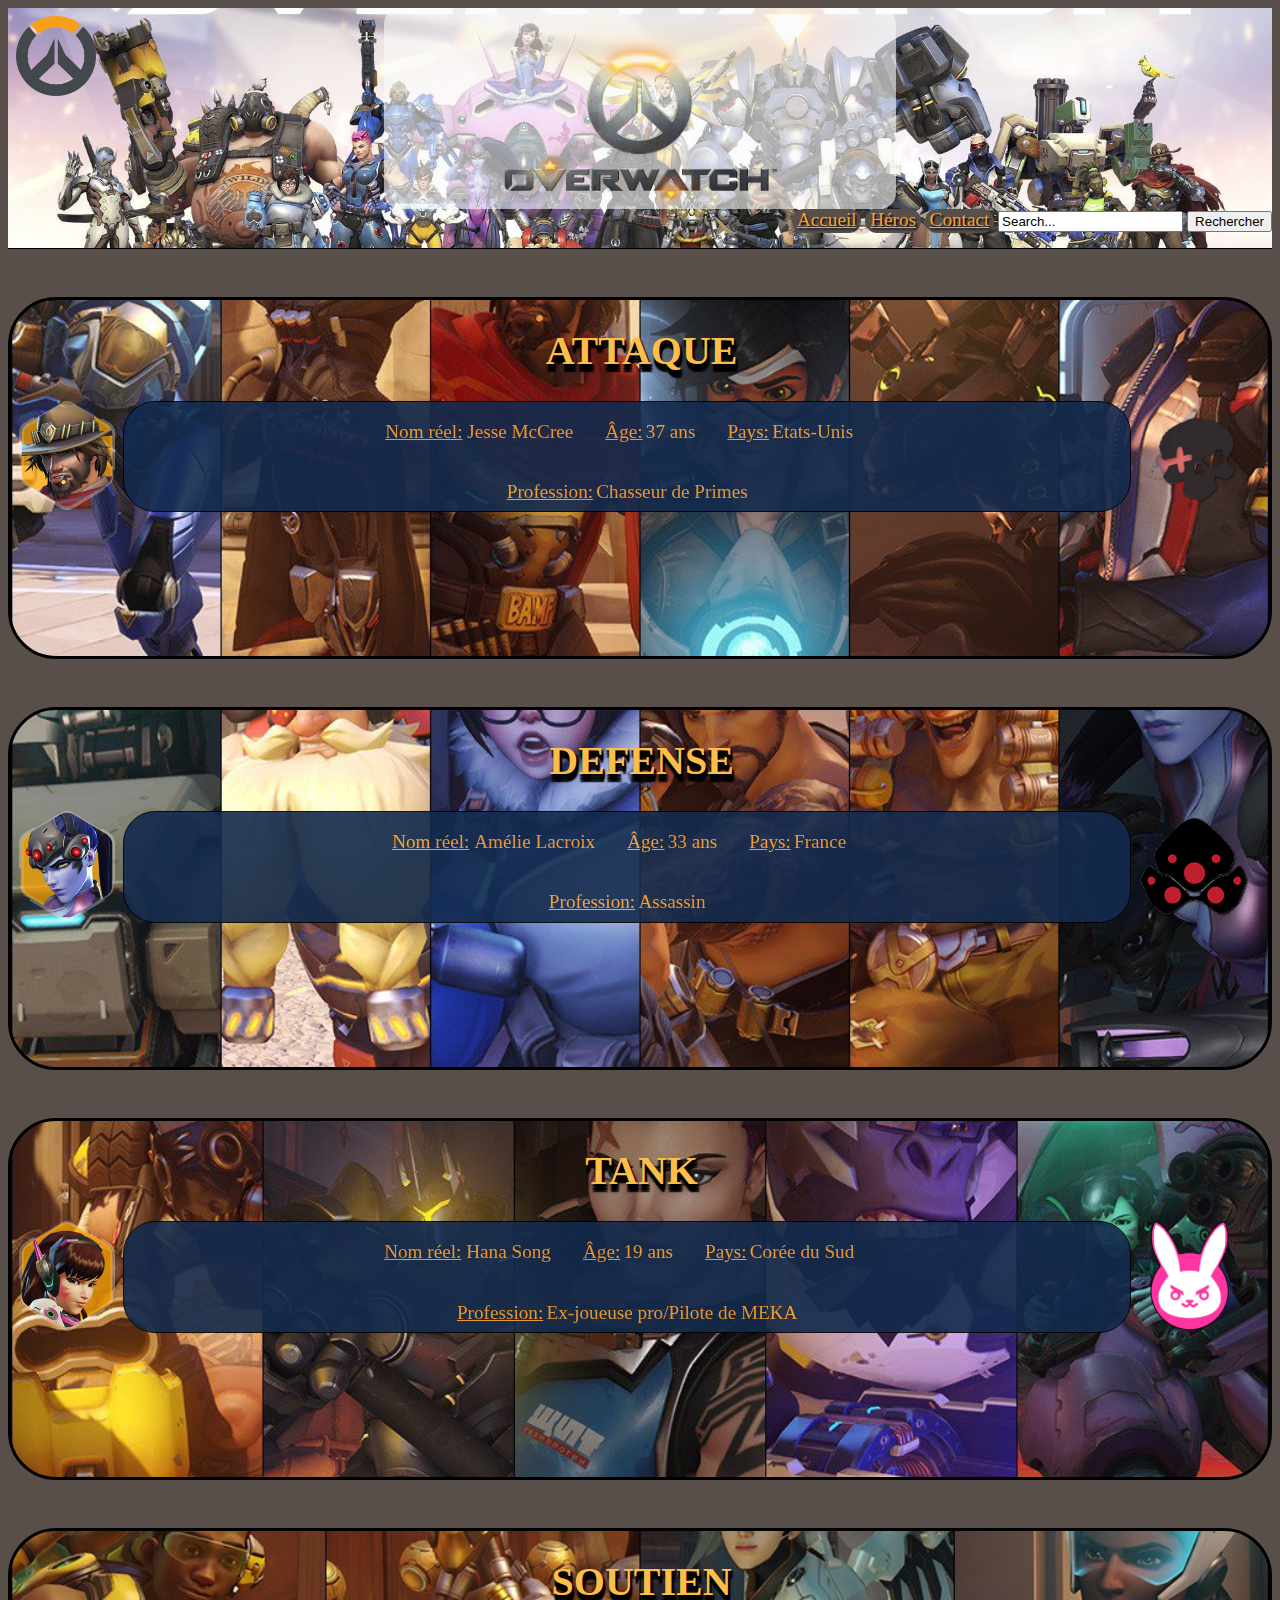
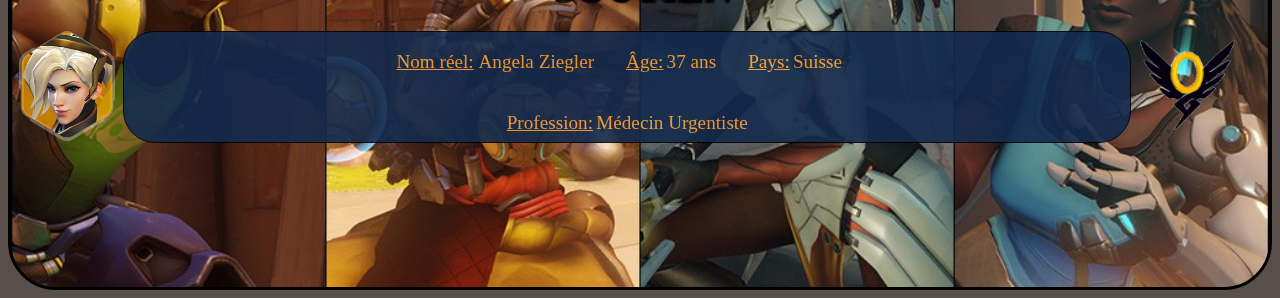
<file: Héros/Heros.html>
<!DOCTYPE HTML>
<html lang="fr">
	<head>
		<meta charset="utf-8">
		<meta name="viewport" content="width=device-width, initial-scale=1.0, shrink-to-fit=no">
		<title>Héros Overwatch</title>
		<link rel="stylesheet" href="css/style.css">
		<link rel="icon" href="img/LogoOw.png">
	</head>
	<body>
		<div id="header">
			<a href="../Accueil/index.html"><img src="img/LogoOw.png" alt="Logo Overwatch" id="LogoOw"/></a>
			<img src="img/Titre.png" alt="Overwatch" id="Overwatch"/>
			<div id="case">
				<a id="Accueil" href="">Accueil</a>
				<a id="Heros" href="">Héros</a>
				<a id="Contact" href="">Contact</a>
				<form action="" class="formulaire">
					<input class="champ" type="text" value="Search..."/>
					<input class="bouton" type="button" value="Rechercher"/>
				</form>	
			</div>
		</div>
		<div id="Attaquant">
			<h1 class="titre"> ATTAQUE</h1>
			<div id="McCree">
				<img class="port" src="../Portrait/McCree.png"/>
				<div class="Info">				
					<p class="TitreD1">Nom réel:</p><p class="description">Jesse McCree</p><p class="TitreD">Âge:</p><p class="description">37 ans</p><p class="TitreD">Pays:</p><p class="description">Etats-Unis</p></br><p class="TitreD">Profession:</p><p class="description">Chasseur de Primes</p>
				</div>
				<div class="LogoL">
					<a href="../Fiche Héros/McCree/index.html"><img id="LogoMccree" src="../Logo/LogoMcCree.png"/></a>
				</div>
			</div>
		</div>
		<div id="Défenseur">
			<h1 class="titre"> DEFENSE </h1>
			<div id="Fatale">
				<img class="port" src="../Portrait/Widowmaker.png"/>
				<div class="Info">
					<p class="TitreD1">Nom réel:</p><p class="description">Amélie Lacroix</p><p class="TitreD">Âge:</p><p class="description">33 ans</p><p class="TitreD">Pays:</p><p class="description">France</p></br><p class="TitreD">Profession:</p><p class="description">Assassin</p>
				</div>
				<div class="LogoL">
					<a   href="../Fiche Héros/Widowmaker/index.html"><img id="LogoFatale" src="../Logo/LogoWidow.png"/></a>
				</div>
			</div>
		</div>
		<div id="Tank">
			<h1 class="titre"> TANK </h1>
			<div id="Dva">
				<img class="port" src="../Portrait/DVa.png"/>
				<div class="Info">
					<p class="TitreD1">Nom réel:</p><p class="description">Hana Song</p><p class="TitreD">Âge:</p><p class="description">19 ans</p><p class="TitreD">Pays:</p><p class="description">Corée du Sud</p></br><p class="TitreD">Profession:</p><p class="description">Ex-joueuse pro/Pilote de MEKA</p>
				</div>
				<div class="LogoL">
					<a href="../Fiche Héros/D.Va/index.html"><img id="LogoDva" src="../Logo/LogoDVa.png"/></a>
				</div>
			</div>
		</div>
		<div id="Support">
			<h1 class="titre"> SOUTIEN </h1>
			<div id="Ange">
				<img class="port" src="../Portrait/Mercy.png"/>
				<div class="Info">	
					<p class="TitreD1">Nom réel:</p><p class="description">Angela Ziegler</p><p class="TitreD">Âge:</p><p class="description">37 ans</p><p class="TitreD">Pays:</p><p class="description">Suisse</p></br><p class="TitreD">Profession:</p><p class="description">Médecin Urgentiste</p>
				</div>
				<div class="LogoL">
					<a  href="../Fiche Héros/Mercy/index.html"><img id="LogoMercy" src="../Logo/LogoMercy.png"/></a>	
				</div>
			</div>			
		</div>
	</body>
</html>
</file>
<file: Fiche Héros/D.Va/css/style.css>
body{
	background-color:#feabe6;
}
p{
	text-align:justify;
	font-size:1.1rem;
}
h1{
	font-size:2.5rem;
}
ul{
	list-style:none;
}
#header{
	padding-bottom:1.0rem;
	border-bottom:0.1rem solid black;
}

/*****Logo du Site*****/
#LogoDVa{
	display:block;
	position:absolute;
	width:5.0rem;
	float:left;
}

/****Logo-titre du site*****/
#Nerf{
	display:block;
	width:10.0rem;
	height:auto;
	margin-left:auto;
	margin-right:auto;
	padding:0rem;
}

/*****Menu*****/
#case{
	display:inline-block; 	
	width:100%;
	height:auto;
	text-align:right;
}
.formulaire{
	display: inline-block;
}
.formulaire.champ{
	width:60.0rem;
	height:3.5rem;
}

/*****Image background*****/
#imageback{
	margin-top:1.0rem;
	background-image: url("../img/DVa3.jpg");
	background-repeat:no-repeat;
	background-size:cover;
	background-position:top center;
	height:20.0rem;
	padding-top:1.0rem;
}

/*****Les compétences*****/
#Armes, #Capacités, #Ultime{
	width:100%;
	/*margin-bottom:5.0rem;*/
	border-bottom:0.2rem solid black;
}
#Armes, #Capacités, #Ultime{
	margin-bottom:3.0rem;
	border-top:0.2rem solid black;
}
#Armes{
	background-image: url("../img/DVa Armement.jpg");
	background-repeat:no-repeat;
	background-size:cover;
	background-position:top center;
}
#Capacités{
	background-image: url("../img/DVa Capacités.jpg");
	background-repeat:no-repeat;
	background-size:cover;
	background-position:top center;
}
#Ultime{
	background-image: url("../img/DVa Ultime.jpg");
	background-repeat:no-repeat;
	background-size:cover;
	background-position:top center;
}
#Arme1, #Arme2, #Capacité1, #Capacité2, #Ultime1, #Ultime2{
	display:inline-block;
	text-align:center;
	vertical-align:middle;
	padding:0.0rem;
}
#Arme1, #Capacité1, #Ultime1{
	margin-left:15.0rem;
}
#Arme2, #Capacité2, #Ultime2{
	float:right;
	margin-right:15.0rem;
}
#chapitre{
	background-color:#92baf4;
	border-radius:1.0rem;
}
#Fusio, #Pisto, #Turbo, #Matrice, #AutoD, #AppelMéca{
	width:7.0rem;
	margin: auto;
}
#FusioC, #PistoL, #TurboR, #MatriceDef, #Auto, #Appel{
	background-color:#00D681;
	font-style:bold;
	width:11.0rem;
	margin: auto;
	text-align:center;
	border-radius:1.0rem;
	padding:0.1rem;
}
#dFusioC, #dPistoL, #dTurboR, #dMatriceDef, #dAuto, #dAppel{
	width:20.0rem;
	text-align:center;
	background-color:#feabe6;
	padding:0.3rem;
	border-radius:1.0rem;
}

/*****Origine Géo+Formulaire*****/
#part2{
	width:100%;
}
#geo, #form{
	display:inline-block;
	margin:0.0rem;
	padding:0.0rem;
	width:45%;
}
#geo{
	border-right: 0.1rem solid black;
}
#titre{
	text-align:left;
	text-decoration:underline;
	color:#633633;
}
#map{
	display:block;
	padding-left:1.0rem;
	padding-right:1.0rem;
}

/*****Formulaire*****/
#prenom, #nom, #ville, #date,#message, #mail, #photo{
	margin-bottom:0.3rem;
	margin-top:0.3rem;
}
#prenom,#nom{
	display:inline-block;
}
#ville, #date{
	display:inline-block;
}
#prenom, #date{
	width:40%;
	float:left;
}
#nom, #ville{
	width:40%;
	float:right;
}
#message, #mail, #photo{
	width:100%;
	height:auto;
}
#ok{
	float:right;
	width:5.0rem;
}

/*****Footer*****/
#footer{
	border-top:0.1rem solid black;
}
#footer p{
	float:right;
	padding-right:1.5rem;
}


/*****Responsive tablette****/
@media screen and (max-width:800px){
	max-width:80.0rem;
	
	p{
		font-size:0.9rem;
	}
	h1{
		font-size:2.0rem;
	}
	#titre{
		font-size:0.9rem;
	}
	
	/*****centrer le Logo et le menu****/	
	#case{
		text-align:center;
	}
	#LogoDVa, #case{
		position:relative;
		margin-left:auto;
		margin-right:auto;
		float:none;
		text-align:center;
	}
	
	/*****Supression du logo-titre*****/
	#Nerf{
		display:none;
		visibility:hidden;
	}
	
	/*****Réarrangement des div des compétences*****/
	#Arme1, #Capacité1, #Ultime1{
		margin-left:2.0rem;
	}
	#Arme2, #Capacité2, #Ultime2{
		float:none;
		margin-left:2.0rem;
		margin-right:1.0rem;
	}

	/*****Réarrangement du Formulaire*****/	
	#prenom, #nom, #ville, #date,#message, #mail, #photo{
		display:block;
		width:100%;
		margin-left:1.0rem;
		float:none;
	}
}

@media screen and (max-width:480px){
	max-width:48.0rem;
	
	#imageback{
		background-position:center center;
	}
	#Arme1, #Arme2, #Capacité1, #Capacité2, #Ultime1, #Ultime2{
		margin-left:0.5em;
		margin-right:auto;
	}
	#geo, #form{
		display:block;
		width:100%;
	}
	#geo{
		border:none;
	}
	#prenom, #nom, #ville, #date,#message, #mail, #photo{
		margin-left:0.0rem;
	}
}
</file>
<file: Fiche Héros/McCree/css/style.css>
body{
	background-color:#795c42;
}
p{
	text-align:justify;
	font-size:1.1rem;
}
h1{
	font-size:2.5rem;
}
ul{
	list-style:none;
}
#header{
	padding-bottom:1.0rem;
	border-bottom:0.1rem solid black;
}

/*****Logo du Site*****/
#LogoMcCree{
	display:block;
	position:absolute;
	width:7.0rem;
	float:left;
	margin-left:0.5rem;
	margin-top:0.5rem;
}

#HN{
	display:block;
	width:10.0rem;
	height:auto;
	margin-left:auto;
	margin-right:auto;
	padding:0rem;
}

/*****Menu*****/
#case{
	display:inline-block; 	
	position:relative;
	width:100%;
	height:auto;
	text-align:right;
}
.formulaire{
	display: inline-block;
}
.formulaire.champ{
	width:60.0rem;
	height:3.5rem;
}

/*****Image background*****/
#imageback{
	margin-top:1.0rem;
	background-image: url("../img/McCree.jpg");
	background-repeat:no-repeat;
	background-size:cover;
	background-position:top center;
	height:20.0rem;
	padding-top:1.0rem;
}

/*****Les compétences*****/
#competences{
	width:100%;
	margin-bottom:5.0rem;
}
#chapitre{
	padding-left:0.5rem;
}
#Armes, #Capacités, #Ultime{
	width:100%;
	/*margin-bottom:5.0rem;*/
	border-bottom:0.2rem solid black;
}
#Armes, #Capacités, #Ultime{
	margin-bottom:3.0rem;
	border-top:0.2rem solid black;
}
#Ultime, #Armes{
	text-align:center;
	margin:auto;
}
#Ultime #chapitre, #Armes #chapitre{
	text-align:left;
}
#Armes{
	background-image: url("../img/McCree arme.png");
	background-repeat:no-repeat;
	background-size:cover;
	background-position:center center;
	margin-bottom:3.0rem;
}
#Capacités{
	background-image: url("../img/McCree competence.jpg");
	background-repeat:no-repeat;
	background-size:cover;
	background-position:center center;
}
#Ultime{
	background-image: url("../img/McCree ultime.jpg");
	background-repeat:no-repeat;
	background-size:cover;
	background-position:center center;
}
#Arme1, #Capacité1, #Capacité2, #Ultime1{
	display:inline-block;
	text-align:center;
	vertical-align:middle;
	padding:0.0rem;
}
#Capacité1{
	margin-left:15.0rem;
}
#Capacité2{
	float:right;
	margin-right:15.0rem;
}
#chapitre{
	background-color:#ac9164;
	border-radius:1.0rem;
	color:white;
}
#Pacificateur, #Roulade,#Flash, #Implacable{
	width:7.0rem;
	margin: auto;
}
#pacif, #roul,#grenade, #ulti{
	color:;
	background-color:#c23f46;
	font-style:bold;
	width:11.0rem;
	margin: auto;
	text-align:center;
	border-radius:1.0rem;
	padding:0.1rem;
}
#Dpacif, #Droul,#Dgrenade, #Dulti{
	width:20.0rem;
	text-align:center;
	color:white;
	background-color:#c58c42;
	padding:0.3rem;
	border-radius:1.0rem;
}

/*****Origine Géo+Formulaire*****/
#part2{
	width:100%;
}
#geo, #form{
	display:inline-block;
	margin:0.0rem;
	padding:0.0rem;
	width:45%;
}
#geo{
	border-right: 0.1rem solid black;
}
#titre{
	text-align:left;
}
#map{
	display:block;
	padding-left:1.0rem;
	padding-right:1.0rem;
	
}

/*****Formulaire*****/
#prenom, #nom, #ville, #date,#message, #mail, #photo{
	margin-bottom:0.3rem;
	margin-top:0.3rem;
}
#prenom,#nom{
	display:inline-block;
}
#ville, #date{
	display:inline-block;
}
#prenom, #date{
	width:40%;
	float:left;
}
#nom, #ville{
	width:40%;
	float:right;
}
#message, #mail, #photo{
	width:100%;
	height:auto;
}
#ok{
	float:right;
	width:5.0rem;
}

/*****Footer*****/
#footer{
	border-top:0.1rem solid black;
}
#footer p{
	float:right;
	padding-right:1.5rem;
}

/*****Responsive Tablette*****/
@media screen and (max-width:800px){
max-width:80.0rem;
	
	p{
		font-size:0.9rem;
	}
	h1{
		font-size:2.0rem;
	}
	#titre{
		font-size:0.9rem;
	}
	
	/*****centrer le Logo et le menu****/	
	#case{
		text-align:center;
	}
	#LogoMcCree, #case{
		position:relative;
		margin-left:auto;
		margin-right:auto;
		float:none;
		text-align:center;
	}
	
	/*****Supression du logo-titre*****/
	#HN{
		display:none;
		visibility:hidden;
	}

	#Capacités{
		background-position:top center;
	}
	/*****Réarrangement Compétences*****/
	#Ultime1{
		margin-left:auto;
		margin-right:auto;
	}
	#Arme1{
		margin-left:2.0rem;
	}
	#Capacité1, #Capacité2{
		float:none;
		margin-left:1.0rem;
		margin-right:1.0rem;
	}
	/*****Réarrangement du Formulaire*****/	
	#prenom, #nom, #ville, #date,#message, #mail, #photo{
		display:block;
		width:100%;
		float:none;
	}
}

/*****Responsive Smartphone****/
@media screen and (max-width:480px){
	max-width:48.0rem;
	
	#imageback{
		background-position:center center;
	}
	#Arme1, #Arme2, #Capacité1, #Capacité2, #Ultime1, #Ultime2{
		margin-left:0.5em;
		margin-right:auto;
	}
	
	#geo, #form{
		display:block;
		width:100%;
	}
	#geo{
		border:none;
	}
}
</file>
<file: Fiche Héros/Mercy/css/style.css>
body{
	background-color:#FCBD49;
}
p{
	text-align:justify;
	font-size:1.1rem;
}
h1{
	font-size:2.5rem;
}
ul{
	list-style:none;
}
#header{
	padding-bottom:1.0rem;
	border-bottom:0.1rem solid black;
}

/*****Logo du Site*****/
#LogoMercy{
	display:block;
	position:absolute;
	width:7.0rem;
	float:left;
}

/****Logo-titre du site*****/
#HND{
	display:block;
	width:20.0rem;
	height:auto;
	margin-left:auto;
	margin-right:auto;
	padding:0rem;
}

/*****Menu*****/
#case{
	display:inline-block; 	
	position:relative;
	width:100%;
	height:auto;
	text-align:right;
}
.formulaire{
	display: inline-block;
}
.formulaire.champ{
	width:60.0rem;
	height:3.5rem;
}

/*****Image background*****/
#imageback{
	margin-top:1.0rem;
	background-image: url("../img/Mercy.jpg");
	background-repeat:no-repeat;
	background-size:cover;
	background-position:top center;
	height:20.0rem;
	padding-top:1.0rem;
}

/*****Les compétences*****/
#competences{
	width:100%;
	margin-bottom:5.0rem;
}
#Armes, #Capacités, #Ultime{
	width:100%;
	/*margin-bottom:5.0rem;*/
	border-bottom:0.2rem solid black;
}
#Armes, #Capacités, #Ultime{
	margin-bottom:3.0rem;
	border-top:0.2rem solid black;
}
#Ultime{
	text-align:center;
	margin:auto;
}
#Ultime #chapitre{
	text-align:left;
}
#Armes{
	background-image: url("../img/Mercy2.jpg");
	background-repeat:no-repeat;
	background-size:cover;
	background-position:top center;
}
#Capacités{
	background-image: url("../img/Mercyfly.jpg");
	background-repeat:no-repeat;
	background-size:cover;
	background-position:top center;
}
#Ultime{
	background-image: url("../img/Mercy4.png");
	background-repeat:no-repeat;
	background-size:cover;
	background-position:top center;
}
#Arme1, #Arme2, #Capacité1, #Capacité2, #Ultime1{
	display:inline-block;
	text-align:center;

	vertical-align:middle;
	padding:0.0rem;
}
#Arme1, #Capacité1{
	margin-left:15.0rem;
}
#Arme2, #Capacité2{
	float:right;
	margin-right:15.0rem;
}
#chapitre{
	background-color:#ffffa3;
	border-radius:1.0rem;
	padding-left:0.5rem;
}
#Cadu, #Misé,#Saut, #Ange, #Ulti{
	width:7.0rem;
	margin: auto;
}
#cad, #mis,#sautange, #ang, #res{
	color:white;
	background-color:#d52b1e;
	font-style:bold;
	width:11.0rem;
	margin: auto;
	text-align:center;
	border-radius:1.0rem;
	padding:0.1rem;
}
#Dcad, #Dmis,#Dsautange, #Dang, #Dres{
	width:20.0rem;
	text-align:center;
	color:white;
	background-color:#3d3b3f;
	padding:0.3rem;
	border-radius:1.0rem;
}

/*****Origine Géo+Formulaire*****/
#part2{
	width:100%;
}
#geo, #form{
	display:inline-block;
	margin:0.0rem;
	padding:0.0rem;
	width:45%;
}
#geo{
	border-right: 0.1rem solid black;
}
#titre{
	text-align:left;
}
#map{
	display:block;
	padding-left:1.0rem;
	padding-right:1.0rem;
	
}

/*****Formulaire*****/
#prenom, #nom, #ville, #date,#message, #mail, #photo{
	margin-bottom:0.3rem;
	margin-top:0.3rem;
}
#prenom,#nom{
	display:inline-block;
}
#ville, #date{
	display:inline-block;
}
#prenom, #date{
	width:40%;
	float:left;
}
#nom, #ville{
	width:40%;
	float:right;
}
#message, #mail, #photo{
	width:100%;
	height:auto;
}
#ok{
	float:right;
	width:5.0rem;
}

/*****Footer*****/
#footer{
	border-top:0.1rem solid black;
}
#footer p{
	float:right;
	padding-right:1.5rem;
}
/* Post-it: #FCBD49=couleur jaune owervatch*/



/*****Responsive tablette****/
@media screen and (max-width:800px){
	max-width:80.0rem;
	
	p{
		font-size:0.9rem;
	}
	h1{
		font-size:2.0rem;
	}
	#titre{
		font-size:0.9rem;
	}
	
	/*****centrer le Logo et le menu****/	
	#case{
		text-align:center;
	}
	#LogoMercy, #case{
		position:relative;
		margin-left:auto;
		margin-right:auto;
		float:none;
		text-align:center;
	}
	
	/*****Supression du logo-titre*****/
	#HND{
		display:none;
		visibility:hidden;
	}

	#Capacités{
		background-position:top center;
	}
	/*****Réarrangement Compétences*****/
	#Ultime1{
		margin-left:auto;
		margin-right:auto;
	}
	#Arme1,#Capacité1{
		margin-left:2.0rem;
	}
	#Arme2, #Capacité2{
		float:none;
		margin-left:1.0rem;
		margin-right:1.0rem;
	}
	/*****Réarrangement du Formulaire*****/	
	#prenom, #nom, #ville, #date,#message, #mail, #photo{
		display:block;
		width:100%;
		float:none;
	}

}

/*****Responsive Smartphone****/
@media screen and (max-width:480px){
	max-width:48.0rem;
	
	#imageback{
		background-position:center center;
	}
	#Arme1, #Arme2, #Capacité1, #Capacité2, #Ultime1, #Ultime2{
		margin-left:0.5em;
		margin-right:auto;
	}
	
	#geo, #form{
		display:block;
		width:100%;
	}
	#geo{
		border:none;
	}
}
</file>
<file: Fiche Héros/Widowmaker/css/style.css>
body{
	background-color:#b1b4db;
}
p{
	text-align:justify;
	font-size:1.1rem;
}
h1{
	font-size:2.5rem;
}
ul{
	list-style:none;
}
#header{
	padding-bottom:1.0rem;
	border-bottom:0.1rem solid black;
}

/*****Logo du Site*****/
#LogoWidow{
	display:block;
	position:absolute;
	width:6.0rem;
	float:left;
}

/****Logo-titre du site*****/
#OSOK{
	display:block;
	width:8.0rem;
	height:auto;
	margin-left:auto;
	margin-right:auto;
	padding:0rem;
}

/*****Menu*****/
#case{
	display:inline-block; 	
	position:relative;
	width:100%;
	height:auto;
	text-align:right;
}
.formulaire{
	display: inline-block;
}
.formulaire.champ{
	width:60.0rem;
	height:3.5rem;
}

#bio{
	margin-top:3.0rem;
	margin-bottom:5.0rem;
}
/*****Image background*****/
#imageback{
	margin-top:1.0rem;
	background-image: url("../img/Widow3.png");
	background-repeat:no-repeat;
	background-size:cover;
	background-position:top center;
	height:20.0rem;
	padding-top:1.0rem;
}

/*****Les compétences*****/
#Armes, #Capacités, #Ultime{
	width:100%;
	border-bottom:0.2rem solid black;
	border-top:0.2rem solid black;
}
#Capacités{
	margin-bottom:5.0rem;
	margin-top:5.0rem;
}
#Armes, #Ultime{
	text-align:center;
	margin:auto;
}
#Armes{
	background-image: url("../img/WIdow Armement.jpg");
	background-repeat:no-repeat;
	background-size:cover;
	background-position:top center;
}
#Capacités{
	background-image: url("../img/widow Competence.jpg");
	background-repeat:no-repeat;
	background-size:cover;
	background-position:top center;
}
#Ultime{
	background-image: url("../img/Widow Ulti.jpg");
	background-repeat:no-repeat;
	background-size:cover;
	background-position:top center;
}
#Arme1, #Capacité1, #Capacité2, #Ultime1{
	display:inline-block;
	text-align:center;
	vertical-align:middle;
	padding:0.0rem;
}
#Arme1, #Ultime1{
	margin-left:10.0rem;
	margin-right:10.0rem;
}
#Capacité1{	
	margin-left:15.0rem;
}
#Capacité2{

	float:right;
	margin-right:15.0rem;
}
#chapitre{
	text-align:left;
	background-color:#30385f;
	color:#ef1d1f;
	border-radius:1.0rem;
}
#Sniper{
	width:15.0rem;
	margin:auto;
}
#Grappin, #Mine{
	width:5.0rem;
	margin:auto;
}
#Infra{
	width:7.0rem;
	margin: auto;
}
#Baiser, #Grap, #MineV, #Infrav{
	background-color:#af5e9e;
	font-style:bold;
	width:15.0rem;
	margin: auto;
	text-align:center;
	border-radius:1.0rem;
	padding:0.1rem;
}
#dMineV, #dGrap{
	width:100%;
}
#dBaiser, #dGrap, #dMineV, #dInfrav{
	width:20.0rem;
	text-align:center;
	background-color:#716e8e;
	border-radius:1.0rem;
	padding:0.2rem;
}
#dGrap, #dMineV{
		padding:0.3rem;
}

/*****Origine Géo+Formulaire*****/
#part2{
	width:100%;
	margin-top:3.0rem;
}
#geo, #form{
	display:inline-block;
	margin:0.0rem;
	padding:0.0rem;
	width:45%;
}
#geo{
	border-right: 0.1rem solid black;
}
#titre{
	text-align:left;
	text-decoration:underline;
	color:#ef1d1f;
}
#map{
	display:block;
	padding-left:1.0rem;
	padding-right:1.0rem;
}

/*****Formulaire*****/
#prenom, #nom, #ville, #date,#message, #mail, #photo{
	margin-bottom:0.3rem;
	margin-top:0.3rem;
}
#prenom,#nom{
	display:inline-block;
}
#ville, #date{
	display:inline-block;
}
#prenom, #date{
	width:40%;
	float:left;
}
#nom, #ville{
	width:40%;
	float:right;
}
#message, #mail, #photo{
	width:100%;
	height:auto;
}
#ok{
	float:right;
	width:5.0rem;
}

/*****Footer*****/
#footer{
	border-top:0.1rem solid black;
}
#footer p{
	float:right;
	padding-right:1.5rem;
}


/*****Responsive tablette****/
@media screen and (max-width:800px){
	max-width:80.0rem;
	
	p{
		font-size:0.9rem;
	}
	h1{
		font-size:2.0rem;
	}
	#titre{
		font-size:0.9rem;
	}
	
	/*****centrer le Logo et le menu****/	
	#case{
		text-align:center;
	}
	#LogoWidow, #case{
		position:relative;
		margin-left:auto;
		margin-right:auto;
		float:none;
		text-align:center;
	}
	
	/*****Supression du logo-titre*****/
	#OSOK{
		display:none;
		visibility:hidden;
	}
	
	/*****Réarrangement des div des compétences*****/
	#Arme1, #Ultime1{
		margin-left:auto;
		margin-right:auto;
	}
	#Capacité1{
			margin-left:1.0rem;
	}
	#Capacité2{
		float:none;
		margin-left:2.0rem;
		margin-right:1.0rem;
	}

	/*****Réarrangement du Formulaire*****/	
	#prenom, #nom, #ville, #date,#message, #mail, #photo{
		display:block;
		width:100%;
		margin-left:1.0rem;
		float:none;
	}
	#form #titre{
		margin-left:1.0rem;
	}

}

@media screen and (max-width:480px){
	max-width:48.0rem;
	
	#imageback{
		background-position:center center;
	}
	#Sniper, #Grappin, #Mine, #Infra{
		width: 50%;
		margin-left:auto;
		margin-right:auto;
	}
	#Baiser, #Grap, #MineV, #Infrav{
		width:70%;
		margin-left:auto;
		margin-right:auto;
	}
	#dBaiser, #dGrap, #dMineV, #dInfrav{
		width:80%;
		margin-left:auto;
		margin-right:auto;
	}
	#Capacités{
		background-position:center right;
	}
	#geo, #form{
		display:block;
		width:100%;
	}
	#geo{
		border:none;
	}
	#prenom, #nom, #ville, #date,#message, #mail, #photo{
		margin-left:0.0rem;
	}
	#Capacités{
		background-image:url("../img/widow Competence2.jpg");
		background-position: center center;
	}
}
</file>
<file: Héros/css/style.css>
body{
	background-color:#584F4A;
	overflow-x: hidden;
	overflow-y: scroll;
}
p{
	text-align:justify;
	font-size:1.2rem;
}
h1{
	font-size:2.5rem;
}
ul{
	list-style:none;
}
#header{
	padding-bottom:1.0rem;
	border-bottom:0.1rem solid black;
	background-image:url("../img/persoOverwatch.jpg");
	background-repeat:no-repeat;
	background-size:cover;
	background-position:center center;
}

/*****Logo du Site*****/
#LogoOw{
	display:block;
	position:absolute;
	width:5.0rem;
	margin-left:0.5rem;
	margin-top:0.5rem;
	float:left;
}

/****Logo-titre du site*****/
#Overwatch{
	display:block;
	width:24.0rem;
	height:auto;
	margin-left:auto;
	margin-right:auto;
	padding:0rem;
	padding-left:4.0rem;
	padding-right:4.0rem;
	background-color: rgba(250,250,250,0.6);
	border-radius:1.0rem;
}

/*****Menu*****/
#case{
	display:inline-block; 	
	position:relative;
	width:100%;
	height:auto;
	text-align:right;
}
.formulaire{
	display: inline-block;
}
.formulaire.champ{
	width:60.0rem;
	height:3.5rem;
}
#Accueil, #Heros, #Contact{
	color:#FAA02E;
	font-size:1.2rem;
	padding-right:0.3rem;
	padding-left:0.3rem;
	padding-bottom:0.2rem;
	text-shadow:0.1rem 0.1rem 0.1rem black;
	border-radius:1.0rem;
	background-color:#584F4A;	
}

/****image de fond*****/
#Attaquant{
	background-image: url("../img/HerosOffensive.jpg");
	background-repeat:no-repeat;
	background-size:cover;
	background-position:center center;
	height:auto;
	margin-top:3.0rem;
	border: 0.2rem solid black;
	border-radius:3.0rem;
}
#Défenseur{
	background-image: url("../img/HerosDefensive.jpg");
	background-repeat:no-repeat;
	background-size:cover;
	background-position:center center;
	height:auto;
	margin-top:3.0rem;
	border-radius:3.0rem;	
	border: 0.2rem solid black;
}
#Tank{
	background-image: url("../img/HerosTank.jpg");
	background-repeat:no-repeat;
	background-size:cover;
	background-position:center center;
	height:auto;
	margin-top:3.0rem;
	border-radius:3.0rem;
	border: 0.2rem solid black;	
}
#Support{
	background-image: url("../img/HerosSupport.jpg");
	background-repeat:no-repeat;
	background-size:cover;
	background-position:center center;
	height:auto;
	border-radius:3.0rem;
	margin-top:3.0rem;	
	border: 0.2rem solid black;	
}
/*****Titre*****/
.titre{
	text-shadow:0.1rem 0.1rem 0.1rem black, 0.1rem 0.2rem 0.1rem black, 0.1rem 0.3rem 0.1rem black, 0.1rem 0.4rem 0.1rem black, 0.1rem 0.5rem 0.1rem black;
	color:#FCBD49;
	border-radius:1.0rem;
	margin-left:0.2rem;
	text-align:center;
}
/*****icone + description*****/
.Info{
	display: inline-block;
	width:80%;
	height:6.85rem;
	text-align:center;
	border:0.1rem solid black;
	margin-bottom:2.0rem;
	background-color:#132A4D;
	opacity:0.9;
	color:#FAA02E;
	border-radius:2.0rem;
}
.port{
	padding-left:0.5rem;
	padding-right:0.5rem;
	float:left;
	width:6.0rem;
	height:6.85rem;
}
#McCree, #Fatale, #Dva, #Ange{
	margin-top:1.0rem;
	margin-bottom:7.0rem;
	width:100%;
}

.TitreD, .TitreD1, .description{
	display:inline-block;
}
.TitreD{
	margin-left:1.0rem;
	margin-right:0.2rem;
	text-decoration:underline;
}
.TitreD1{
	margin-left:0.0rem;
	margin-right:0.3rem;
	text-decoration:underline;
}
.description{
	margin-right:1.0rem;
}

/*****Placement des Logos*****/
#LogoMercy{
	margin-right:0.7rem;
}
#LogoMccree, #LogoFatale{
	margin-right:1.3rem;
}
#LogoDva{
	margin-right:2.5rem;
}
#LogoMccree, #LogoFatale, #LogoMercy, #LogoDva{
	float:right;
	height:100%;
	width:auto;
}
.LogoL{
	float:right;
	width:10%;
	height:6.85rem;
}
/*****Responsive tablette****/
@media screen and (max-width:800px){
	max-width:8.0rem;
	
	p{
		font-size:0.9rem;
	}
	h1{
		font-size:2.0rem;
	}
	#titre{
		font-size:1.9rem;
	}
		/*****centrer le Logo et le menu****/	
	#case{
		text-align:center;
	}
	#LogoOw, #case{
		position:relative;
		margin-left:auto;
		margin-right:auto;
		float:none;
		text-align:center;
	}
	#LogoOw{
		width:7.0rem;
		margin-bottom:0.7rem;
	}
	
	/*****Supression du logo-titre*****/
	#Overwatch{
		display:none;
		visibility:hidden;
	}
	
	.Info{
		width:68%;
	}
	
	#LogoFatale, #LogoMccree, #LogoMercy, #LogoDva{
		height:80%;
	}
}

@media screen and (max-width:480px){
	max-width:48.0rem;
	
	p{
		
	}
	#LogoOw{
		width:5.0rem;
		margin-bottom:0.7rem;
	}
	.Info{
		display:none;
		visibility:hidden;
	}
	.port{
		height:4.5rem;
		width:4.0rem;
	}
	#LogoFatale, #LogoMccree, #LogoMercy, #LogoDva{
		height:60%;
	}
	#LogoDva{
		margin-right:1.5rem;
	}
}
</file>
